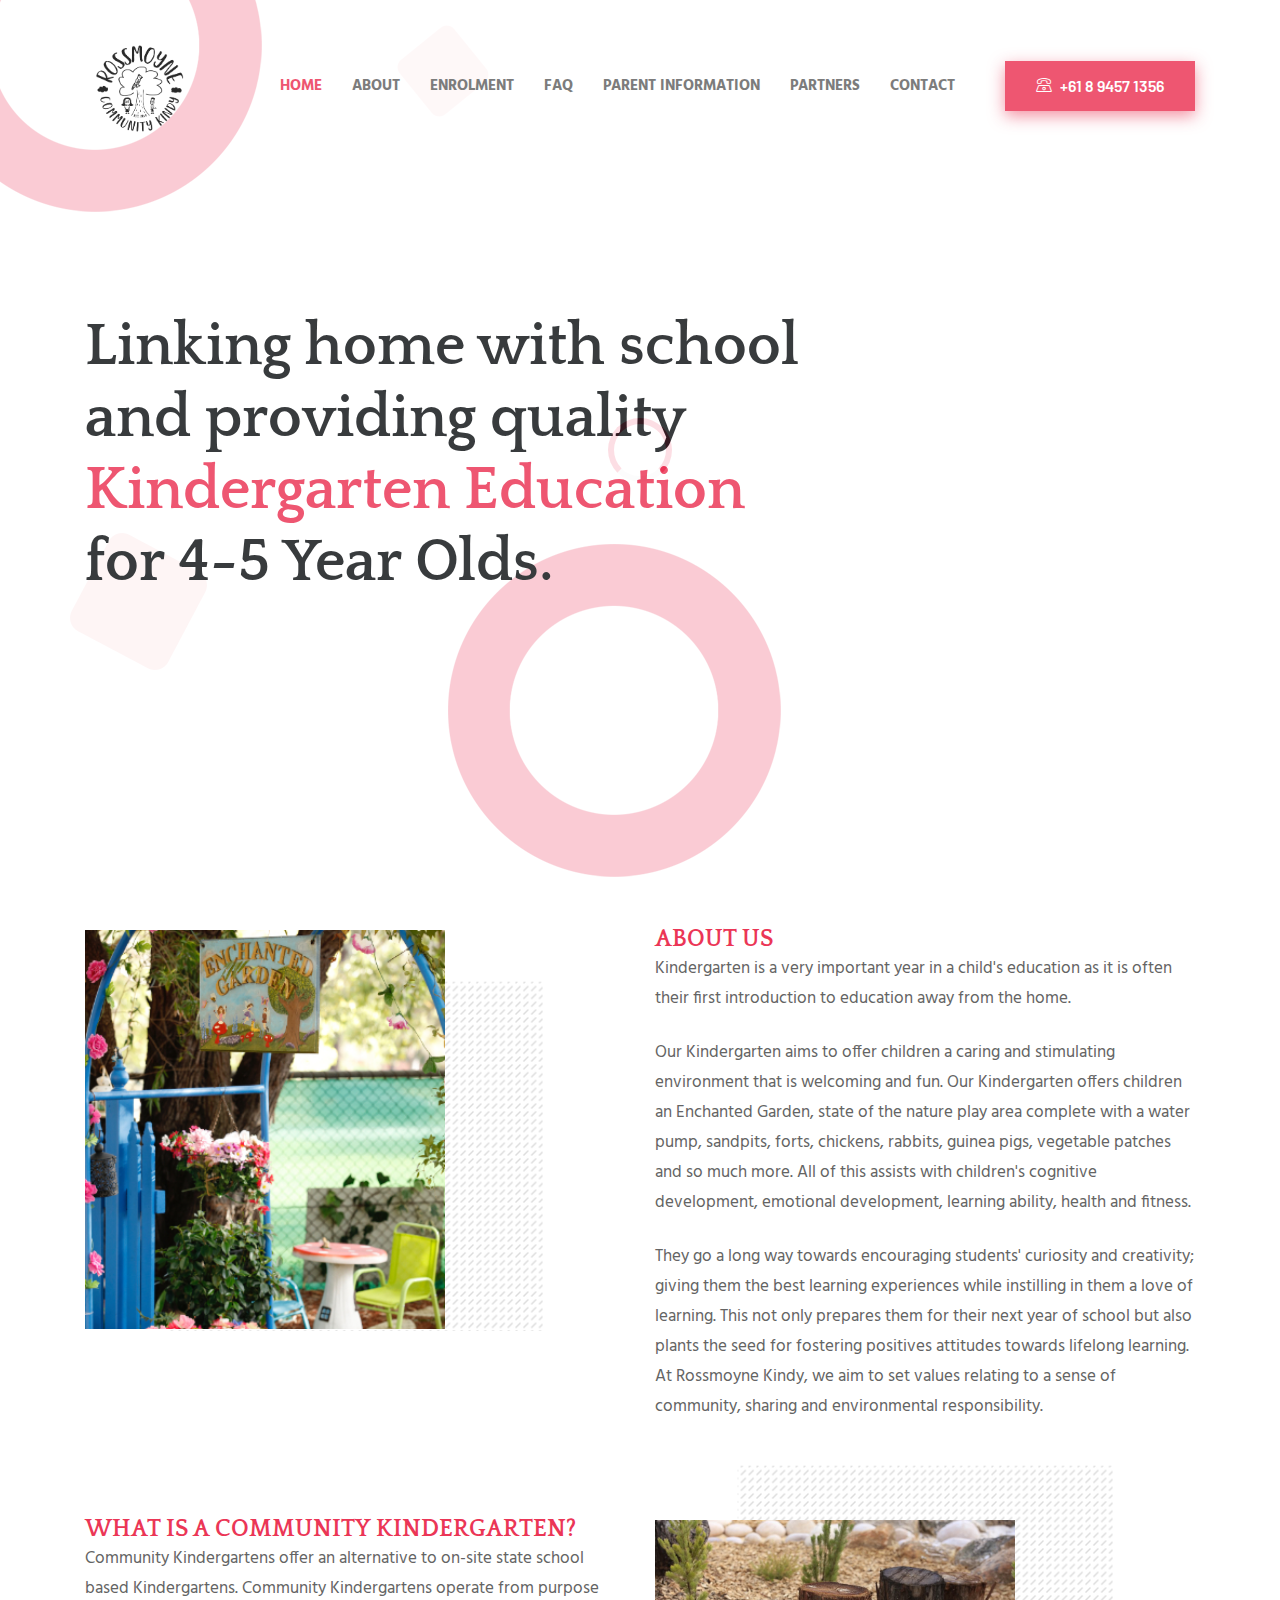
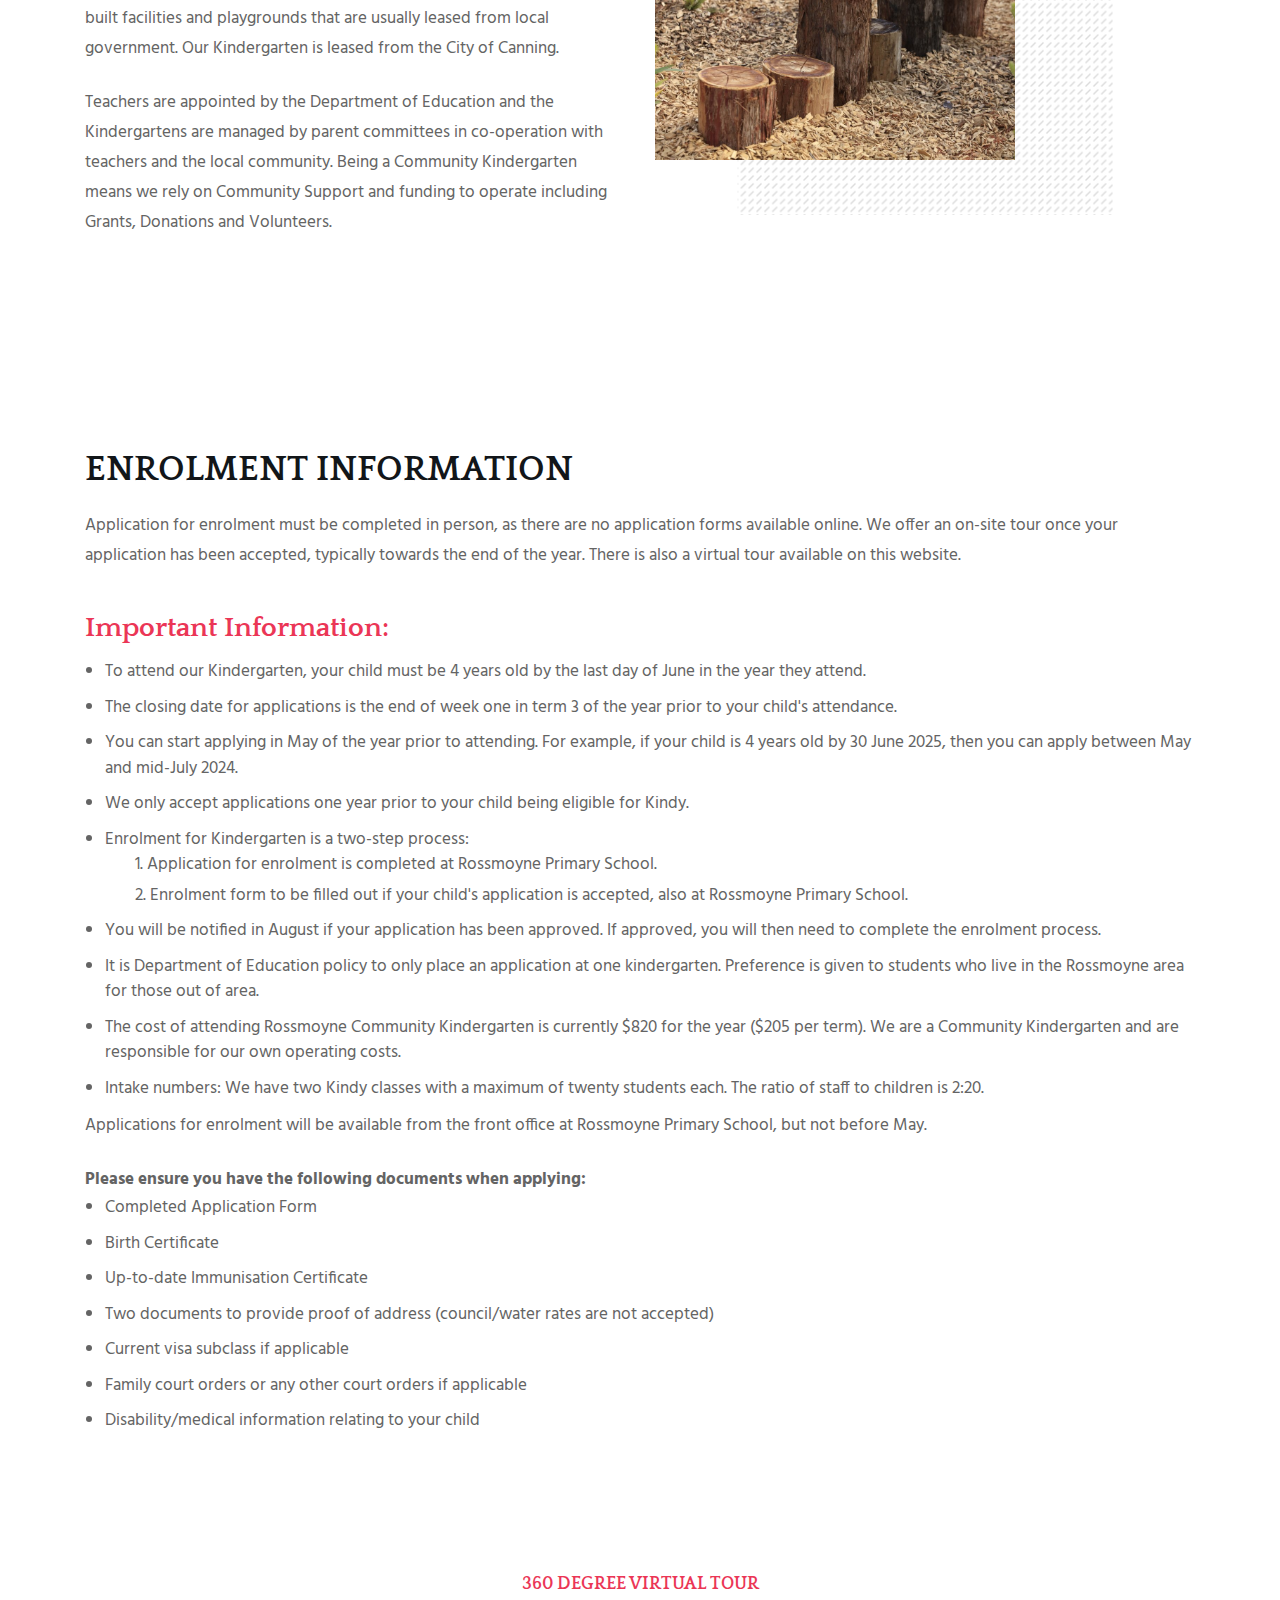
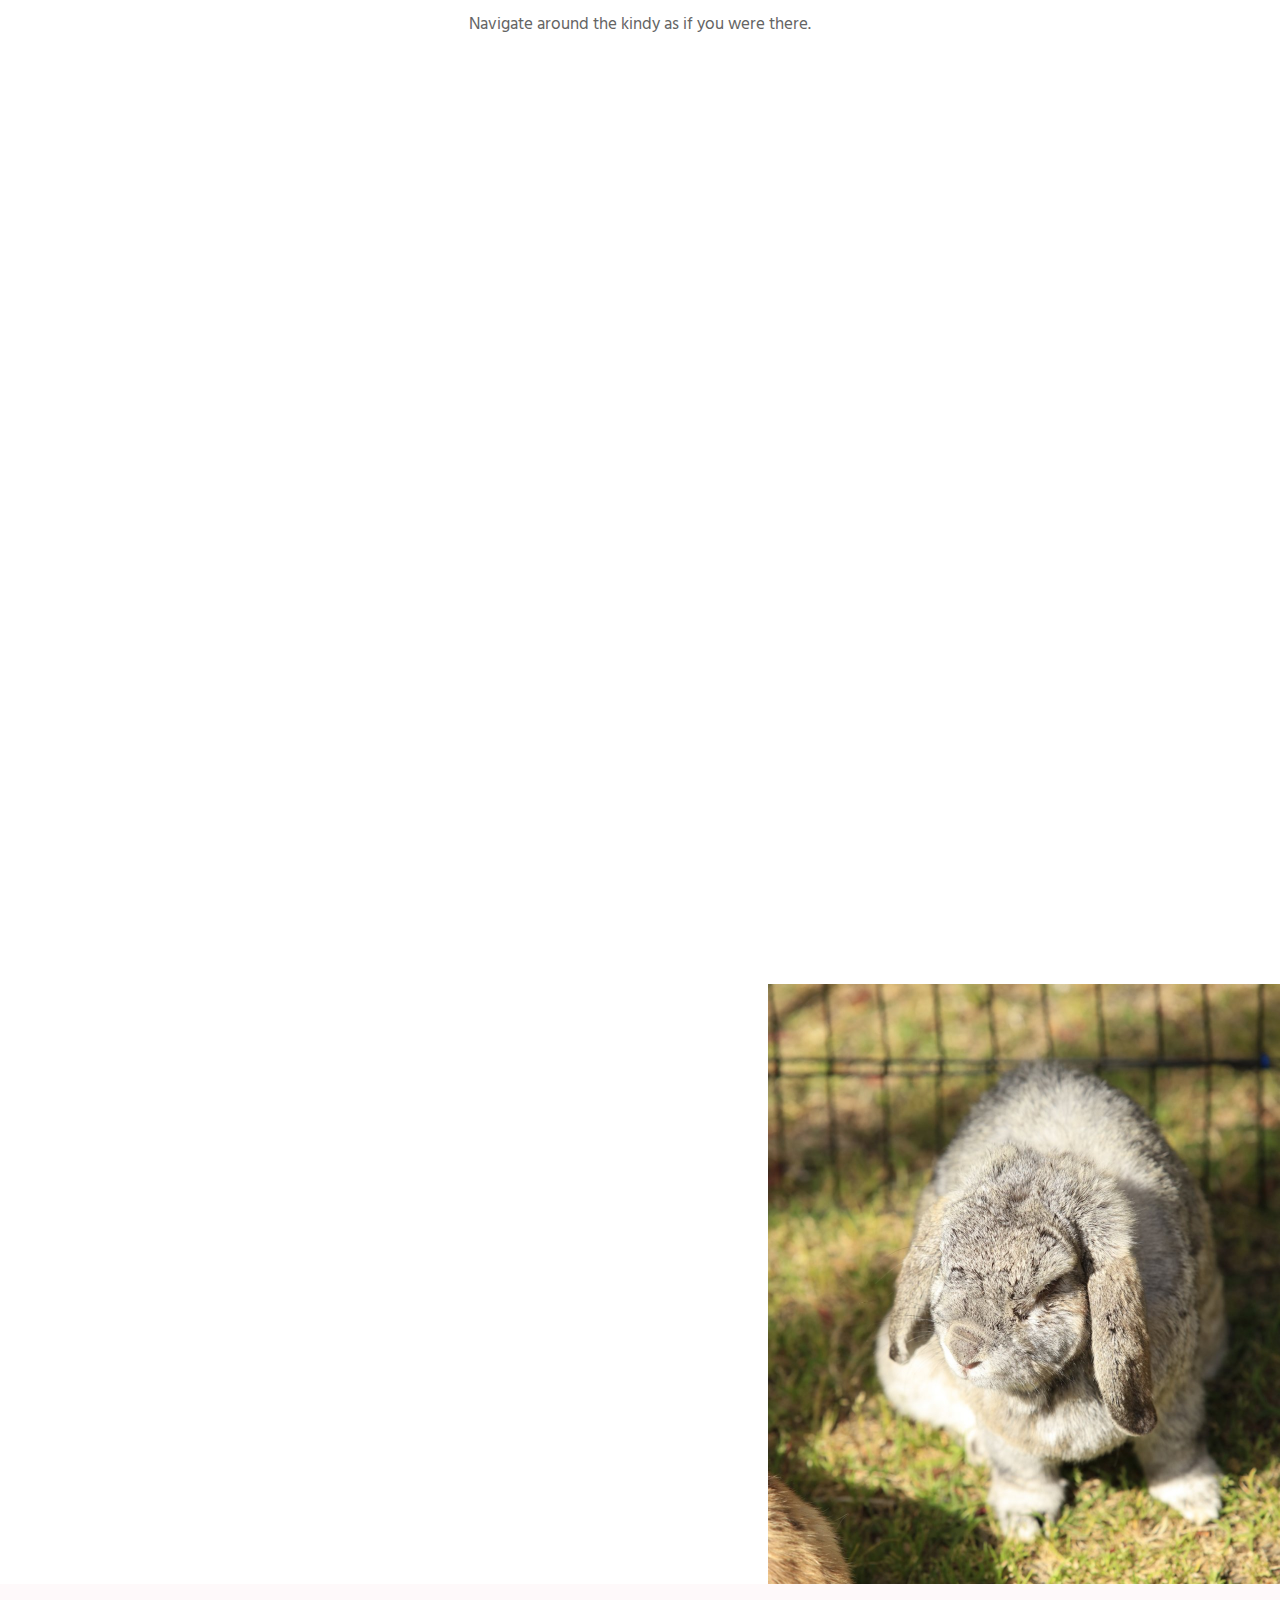
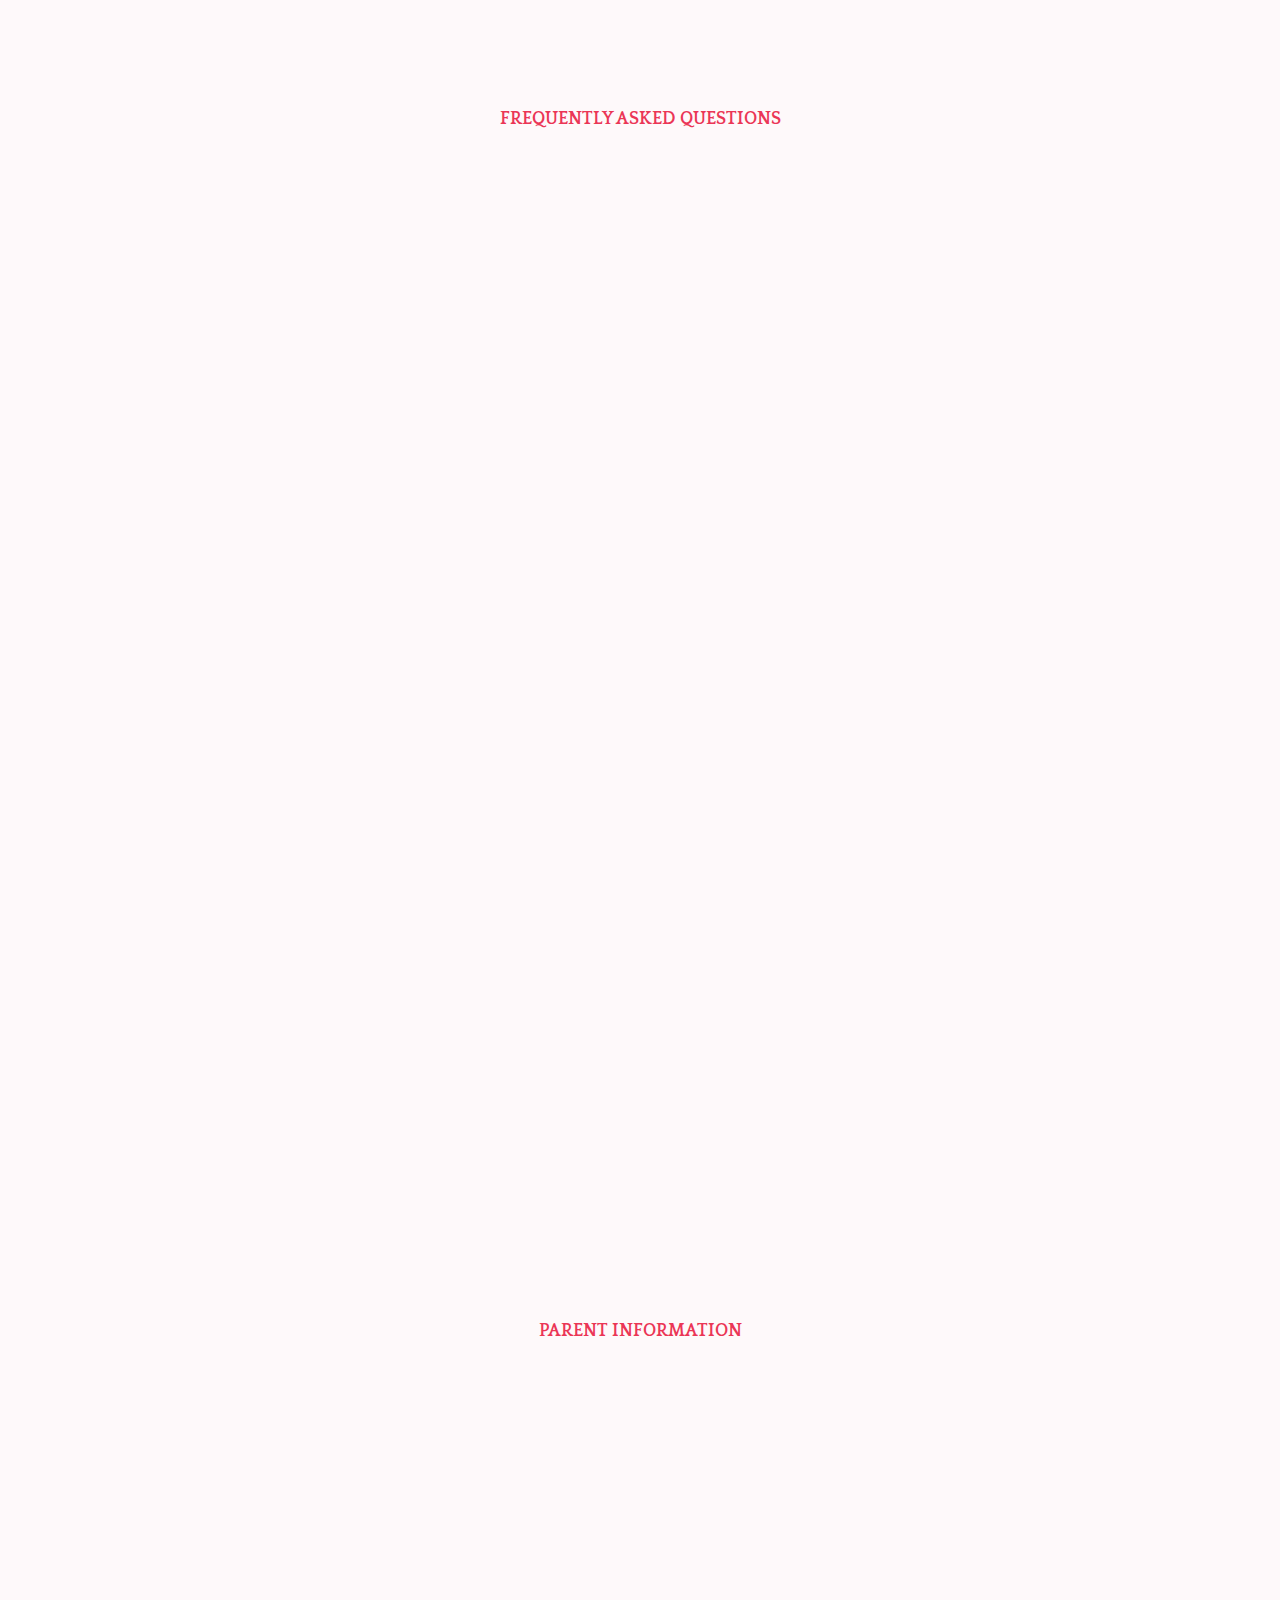
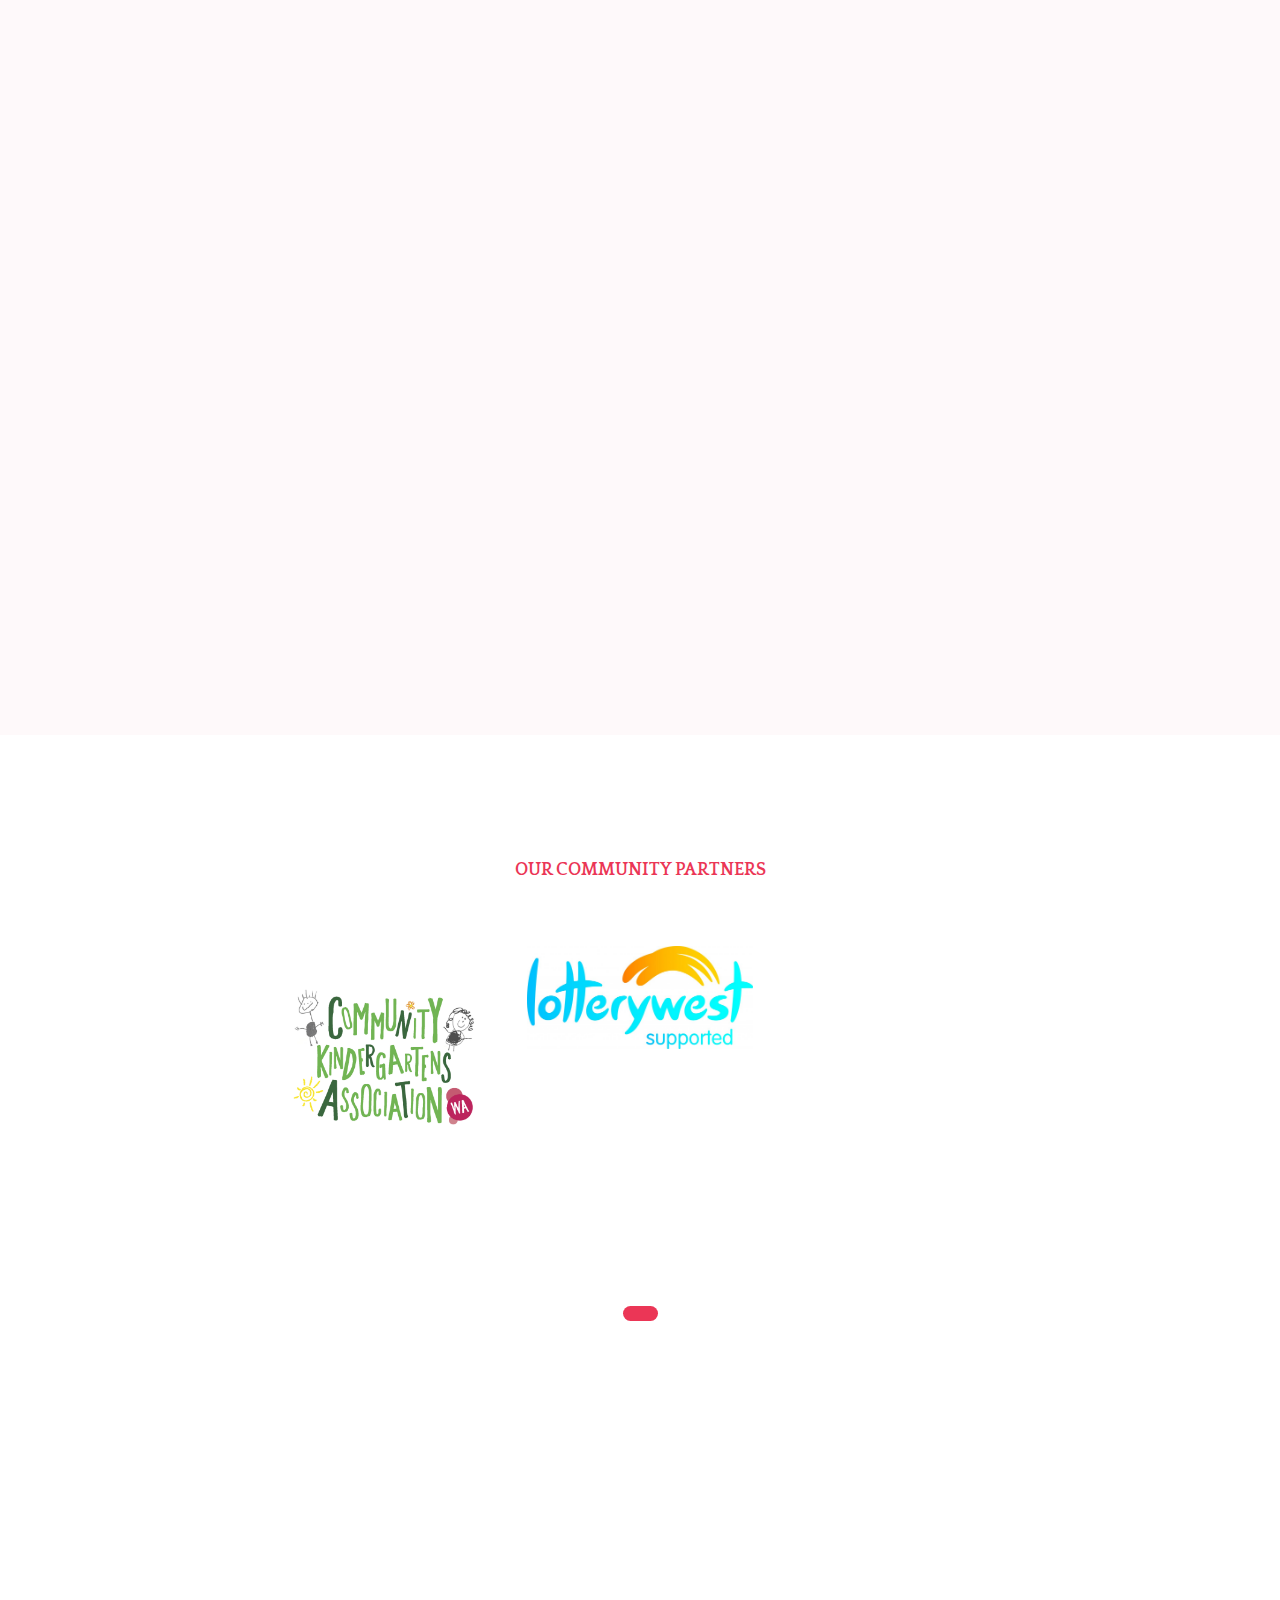
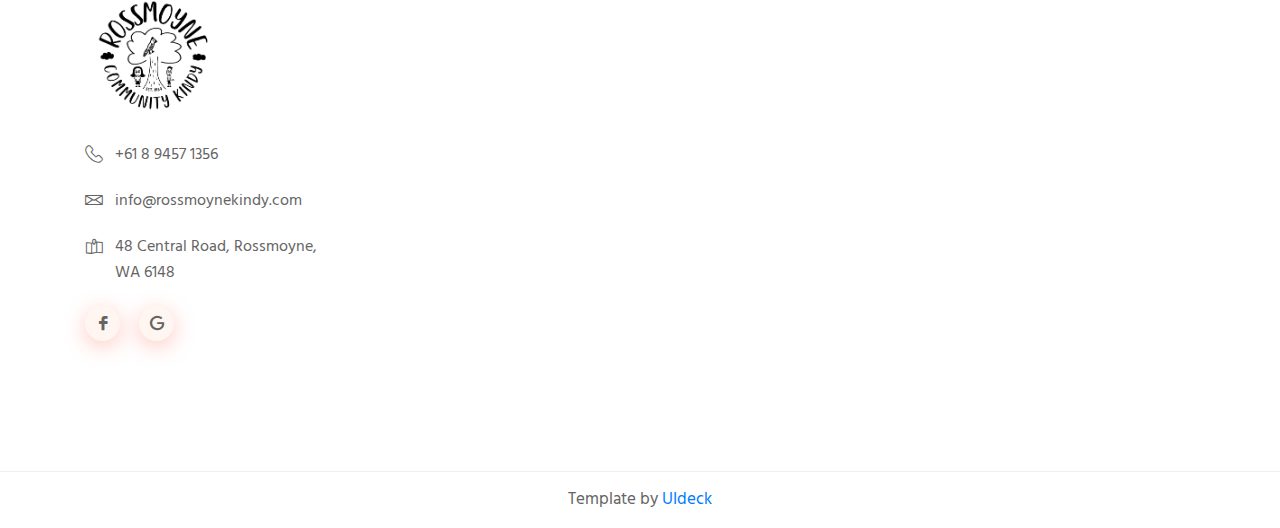
<file: index.html>
<!DOCTYPE html>
<html lang="en">

<head>

    <!--====== Required meta tags ======-->
    <meta charset="utf-8">
    <meta http-equiv="x-ua-compatible" content="ie=edge">
    <meta name="description" content="">
    <meta name="viewport" content="width=device-width, initial-scale=1, shrink-to-fit=no">

    <!--====== Title ======-->
    <title>Home - Rossmoyne Kindy</title>

    <!--====== Favicon Icon ======-->
    <link rel="shortcut icon" href="assets/images/favicon.png" type="image/png">

    <!--====== Bootstrap css ======-->
    <link rel="stylesheet" href="assets/css/bootstrap.min.css">

    <!--====== Fontawesome css ======-->
    <link rel="stylesheet" href="assets/css/font-awesome.min.css">

    <!--====== Line Icons css ======-->
    <link rel="stylesheet" href="assets/css/LineIcons.css">

    <!--====== Animate css ======-->
    <link rel="stylesheet" href="assets/css/animate.css">

    <!--====== Aos css ======-->
    <link rel="stylesheet" href="assets/css/aos.css">

    <!--====== Slick css ======-->
    <link rel="stylesheet" href="assets/css/slick.css">

    <!--====== Default css ======-->
    <link rel="stylesheet" href="assets/css/default.css">

    <!--====== Style css ======-->
    <link rel="stylesheet" href="assets/css/style.css">


</head>

<body>

    <!--====== PRELOADER PART START ======-->

    <div class="preloader">
        <div class="loader_34">
            <div class="ytp-spinner">
                <div class="ytp-spinner-container">
                    <div class="ytp-spinner-rotator">
                        <div class="ytp-spinner-left">
                            <div class="ytp-spinner-circle"></div>
                        </div>
                        <div class="ytp-spinner-right">
                            <div class="ytp-spinner-circle"></div>
                        </div>
                    </div>
                </div>
            </div>
        </div>
    </div>

    <!--====== PRELOADER ENDS START ======-->
    <!--====== HEADER PART START ======-->

    <header id="home" class="header-area pt-100">

        <div class="shape header-shape-one">
            <img src="assets/images/banner/shape/shape-1.png" alt="shape">
        </div> <!-- header shape one -->

        <div class="shape header-shape-tow animation-one">
            <img src="assets/images/banner/shape/shape-2.png" alt="shape">
        </div> <!-- header shape tow -->

        <div class="shape header-shape-three animation-one">
            <img src="assets/images/banner/shape/shape-3.png" alt="shape">
        </div> <!-- header shape three -->

        <div class="shape header-shape-fore">
            <img src="assets/images/banner/shape/shape-4.png" alt="shape">
        </div> <!-- header shape three -->

        <div class="navigation-bar">
            <div class="container">
                <div class="row">
                    <div class="col-lg-12">
                        <nav class="navbar navbar-expand-lg">
                            <a class="navbar-brand" href="#">
                                <img src="assets/images/logo.png" alt="Logo">
                            </a>
                            <button class="navbar-toggler" type="button" data-toggle="collapse" data-target="#navbarSupportedContent" aria-controls="navbarSupportedContent" aria-expanded="false" aria-label="Toggle navigation">
                                <span class="toggler-icon"></span>
                                <span class="toggler-icon"></span>
                                <span class="toggler-icon"></span>
                            </button>

                            <div class="collapse navbar-collapse" id="navbarSupportedContent">
                                <ul id="nav" class="navbar-nav ml-auto">
                                    <li class="nav-item active">
                                        <a class="page-scroll" href="#home">Home</a>
                                    </li>
                                    <li class="nav-item">
                                        <a class="page-scroll" href="#about">About</a>
                                    </li>
                                    <li class="nav-item">
                                        <a class="page-scroll" href="#enrolment">Enrolment</a>
                                    </li>
                                    <li class="nav-item">
                                        <a class="page-scroll" href="#service">FAQ</a>
                                    </li>
                                    <li class="nav-item">
                                        <a class="page-scroll" href="#team">Parent Information</a>
                                    </li>
                                    <li class="nav-item">
                                        <a class="page-scroll" href="#project">Partners</a>
                                    </li>
                                    <li class="nav-item">
                                        <a class="page-scroll" href="#map">Contact</a>
                                    </li>
                                </ul> <!-- navbar nav -->
                            </div>
                            <div class="navbar-btn ml-20 d-none d-sm-block">
                                <a class="main-btn" href="tel:+61894571356"><i class="lni-phone"></i> +61 8 9457 1356</a>
                            </div>
                        </nav> <!-- navbar -->
                    </div>
                </div> <!-- row -->
            </div> <!-- container -->
        </div> <!-- navigation bar -->

        <div class="header-banner d-flex align-items-center">
            <div class="container">
                <div class="row">
                    <div class="col-xl-8 col-lg-9 col-sm-10">
                        <div class="banner-content">
                            <h1 class="banner-title mt-10 wow fadeInUp" data-wow-duration="1.5s" data-wow-delay="2s">Linking home with school and providing quality <span>Kindergarten Education</span> for 4-5 Year Olds.</h1>
                        </div> <!-- banner content -->
                    </div>
                </div> <!-- row -->
            </div> <!-- container -->

        </div> <!-- header banner -->

    </header>

    <!--====== HEADER PART ENDS ======-->
    <!--====== ABOUT PART START ======-->

    <section id="about" class="about-area pt-80 pb-130">
        <div class="container">
            <div class="row">
                <div class="col-lg-6">
                    <div class="about-image mt-50 clearfix">
                        <div class="single-image float-left">
                            <img src="assets/images/about/enchanted-garden.jpg" alt="About">
                        </div> <!-- single image -->
                        <div data-aos="fade-right" class="about-btn">
                            <a class="main-btn" href="#">Since <span>1969</span></a>
                        </div>
                    </div> <!-- about image -->
                </div>
                <div class="col-lg-6">
                    <div class="about-content mt-45">
                        <h4 class="about-welcome">About Us </h4>
                        <p>Kindergarten is a very important year in a child's education as it is often their first introduction to education away from the home.</p>
                        <br>
                        <p>Our Kindergarten aims to offer children a caring and stimulating environment that is welcoming and fun. Our Kindergarten offers children an Enchanted Garden, state of the nature play area complete with a water pump, sandpits, forts, chickens, rabbits, guinea pigs, vegetable patches and so much more. All of this assists with children's cognitive development, emotional development, learning ability, health and fitness. </p>
                        <br>
                        <p>They go a long way towards encouraging students' curiosity and creativity; giving them the best learning experiences while instilling in them a love of learning. This not only prepares them for their next year of school but also plants the seed for fostering positives attitudes towards lifelong learning. At Rossmoyne Kindy, we aim to set values relating to a sense of community, sharing and environmental responsibility. </p><br><br>
                    </div> <!-- about content -->
                </div>
            </div> <!-- row -->
        </div> <!-- container -->

        <div class="container">
            <div class="row">
                <div class="col-lg-6">
                    <div class="about-content mt-45">
                        <h4 class="about-welcome">What is a Community Kindergarten?</h4>
                        <p>Community Kindergartens offer an alternative to on-site state school based Kindergartens. Community Kindergartens operate from purpose built facilities and playgrounds that are usually leased from local government. Our Kindergarten is leased from the City of Canning.</p>
                        <br>
                        <p>Teachers are appointed by the Department of Education and the Kindergartens are managed by parent committees in co-operation with teachers and the local community. Being a Community Kindergarten means we rely on Community Support and funding to operate including Grants, Donations and Volunteers.</p>
                    </div> <!-- about content -->
                </div>
                <div class="col-lg-6">
                    <div class="about-image mt-50 clearfix">
                        <div class="single-image float-left">
                            <img src="assets/images/about/what-is-rk.jpg" alt="What is a Community Kindergarten?">
                        </div> <!-- single image -->
                    </div> <!-- about image -->
                </div>
            </div> <!-- row -->
        </div> <!-- container -->
    </section>

    <!--====== ABOUT PART ENDS ======-->
	
	<!--====== ENROLMENT START ======-->

	<section id="enrolment" class="enrolment-area pt-80 pb-130">
		<div class="container">
			<div class="row">
				<div class="col-lg-12">
					<div class="section-title">
						<h2 class="title">Enrolment Information</h2>
						<p>Application for enrolment must be completed in person, as there are no application forms available online. We offer an on-site tour once your application has been accepted, typically towards the end of the year. There is also a virtual tour available on this website.</p>
					</div>
				</div>
			</div>
			<div class="row">
				<div class="col-lg-12">
					<div class="enrolment-info">
						<h4>Important Information:</h4>
						<ul>
							<li>To attend our Kindergarten, your child must be 4 years old by the last day of June in the year they attend.</li>
							<li>The closing date for applications is the end of week one in term 3 of the year prior to your child's attendance.</li>
							<li>You can start applying in May of the year prior to attending. For example, if your child is 4 years old by 30 June 2025, then you can apply between May and mid-July 2024.</li>
							<li>We only accept applications one year prior to your child being eligible for Kindy.</li>
                            <li>Enrolment for Kindergarten is a two-step process:
                                <ol>
                                    <li>Application for enrolment is completed at Rossmoyne Primary School.</li>
                                    <li>Enrolment form to be filled out if your child's application is accepted, also at Rossmoyne Primary School.</li>
                                </ol>
                            </li>                           
							<li>You will be notified in August if your application has been approved. If approved, you will then need to complete the enrolment process.</li>
							<li>It is Department of Education policy to only place an application at one kindergarten. Preference is given to students who live in the Rossmoyne area for those out of area.</li>
							<li>The cost of attending Rossmoyne Community Kindergarten is currently $820 for the year ($205 per term). We are a Community Kindergarten and are responsible for our own operating costs.</li>
							<li>Intake numbers: We have two Kindy classes with a maximum of twenty students each. The ratio of staff to children is 2:20.</li>
						</ul>
						<p>Applications for enrolment will be available from the front office at Rossmoyne Primary School, but not before May.</p>
                    </br>
						<p><strong>Please ensure you have the following documents when applying:</strong></p>
						<ul>
							<li>Completed Application Form</li>
							<li>Birth Certificate</li>
							<li>Up-to-date Immunisation Certificate</li>
							<li>Two documents to provide proof of address (council/water rates are not accepted)</li>
							<li>Current visa subclass if applicable</li>
							<li>Family court orders or any other court orders if applicable</li>
							<li>Disability/medical information relating to your child</li>
						</ul>
					</div>
				</div>
			</div>
		</div>
	</section>

<!--====== ENROLMENT ENDS ======-->


    <!--====== MAP PART START ======-->
    <div class="section-title text-center pb-20">
        <h4 class="sub-title mb-15">360 degree Virtual Tour</h4>
        <p>Navigate around the kindy as if you were there.</p>
    </div>

    <div id="street-view" class="row justify-content-center">
        <iframe src="https://www.google.com/maps/embed?pb=!4v1709976994738!6m8!1m7!1sCAoSLEFGMVFpcE1Qd1J6QmtQSHJkRWNrZjF2OG0zQzFVRTRvZmk0MzhfTFpNS2RN!2m2!1d-32.038092!2d115.8673873!3f168.685569079466!4f-14.561938762501995!5f0.7820865974627469" width="600" height="450" style="border:0;" allowfullscreen="" loading="lazy" referrerpolicy="no-referrer-when-downgrade"></iframe>
        <iframe src="https://www.google.com/maps/embed?pb=!4v1709976582383!6m8!1m7!1sCAoSLEFGMVFpcFB0X256RkFJZllkWVNnejVzaDRvUk9nUEppeTBsVEdyNmNPSmJ6!2m2!1d-32.038092!2d115.8673873!3f0!4f0!5f0.7820865974627469" width="600" height="450" style="border:0;" allowfullscreen="" loading="lazy" referrerpolicy="no-referrer-when-downgrade"></iframe>
        <iframe src="https://www.google.com/maps/embed?pb=!4v1709976916806!6m8!1m7!1sCAoSLEFGMVFpcE96WDF0S0N3ZHdVdEJzeTFqUEtuMzFwc01qbHRyOHY5am8ya1BK!2m2!1d-32.038092!2d115.8673873!3f157.63164357115008!4f-17.32833818459136!5f0.4000000000000002" width="600" height="450" style="border:0;" allowfullscreen="" loading="lazy" referrerpolicy="no-referrer-when-downgrade"></iframe>
    </div>
    <br>
    <section id="map" class="map-area">
        <div class="mapouter">
            <div class="gmap_canvas">
                <iframe src="https://www.google.com/maps/embed?pb=!1m18!1m12!1m3!1d3382.1518577819124!2d115.86520871605124!3d-32.03808078120158!2m3!1f0!2f0!3f0!3m2!1i1024!2i768!4f13.1!3m3!1m2!1s0x2a32bcd8843849db%3A0x36e63f460920d119!2sRossmoyne%20Community%20Kindergarten!5e0!3m2!1sen!2sau!4v1580088912759!5m2!1sen!2sau" width="600" height="450" style="border:0;" allowfullscreen=""></iframe>
            </div>
        </div>
        <div class="map-bg bg_cover d-none d-lg-block" style="background-image: url(assets/images/map/contact.jpg)"></div>
    </section>
    <!--====== MAP PART ENDS ======-->

    <!--====== FAQ PART START ======-->

    <section id="service" class="services-area pt-125 pb-130 gray-bg">
        <div class="container">
            <div class="row justify-content-center">
                <div class="col-lg-6">
                    <div class="section-title text-center pb-20">
                        <h2 class="sub-title mb-15">Frequently Asked Questions</h2>
                    </div> <!-- section title -->
                </div>
            </div> <!-- row -->
            <div class="row justify-content-center">
                <div class="col-lg-4 col-md-6 col-sm-8">
                    <div class="single-services text-center mt-30 wow fadeInUp" data-wow-duration="1.5s" data-wow-delay="0.4s">
                        <div class="services-icon">
                            <i class="lni-question-circle"></i>
                        </div>
                        <div class="services-content mt-15">
                            <h4 class="services-title">When can my child start Kindergarten?</h4>
                            <p class="mt-20">If your child turns four between 1 January and 30 June, they can attend that year. If your child is already four and turns five between 1 July and 31 December they can attend.</p>
                        </div>
                    </div> <!-- single services -->
                </div>
                <div class="col-lg-4 col-md-6 col-sm-8">
                    <div class="single-services text-center mt-30 wow fadeInUp" data-wow-duration="1.5s" data-wow-delay="0.8s">
                        <div class="services-icon">
                            <i class="lni-question-circle"></i>
                        </div>
                        <div class="services-content mt-15">
                            <h4 class="services-title">Do you offer a 3 Year Old Kindy or Pre-Kindy Program?</h4>
                            <p class="mt-20">No, unfortunately we do not have the space or facilities to offer such a program.</p>
                        </div>
                    </div> <!-- single services -->
                </div>
                <div class="col-lg-4 col-md-6 col-sm-8">
                    <div class="single-services text-center mt-30 wow fadeInUp" data-wow-duration="1.5s" data-wow-delay="1.2s">
                        <div class="services-icon">
                            <i class="lni-question-circle"></i>
                        </div>
                        <div class="services-content mt-15">
                            <h4 class="services-title">If my child is 3 and turns 4 after June 30, can they start in the term in which they turn 4 years old?</h4>
                            <p class="mt-20">No, your child will have to wait until the following year to start Kindy.</p>
                        </div>
                    </div> <!-- single services -->
                </div>
                <div class="col-lg-4 col-md-6 col-sm-8">
                    <div class="single-services text-center mt-30 wow fadeInUp" data-wow-duration="1.5s" data-wow-delay="0.4s">
                        <div class="services-icon">
                            <i class="lni-question-circle"></i>
                        </div>
                        <div class="services-content mt-15">
                            <h4 class="services-title">If I live out of the catchment area can I still apply?</h4>
                            <p class="mt-20">Preference is given to families in the local intake area or who have siblings attending Rossmoyne Primary, however if there is space availalbe, applications outside of the intake area may be considered. (Note: a maximum of 40 spots available per year, once this is full applications will go on a waitlist. Acceptance into the Kindy does not guarantee acceptance into the Primary School).</p>
                        </div>
                    </div> <!-- single services -->
                </div>
            </div> <!-- row -->
        </div> <!-- container -->
    </section>

    <!--====== FAQ PART ENDS ======-->
    <!--====== DOWNLOADS PART START ======-->

    <section id="team" class="team-area pt-125 pb-130 gray-bg">
        <div class="container">
            <div class="row justify-content-center">
                <div class="col-lg-6">
                    <div class="section-title text-center pb-20">
                        <h5 class="sub-title mb-15">Parent Information</h5>
                    </div> <!-- section title -->
                </div>
            </div> <!-- row -->
            <div class="row">
                <div class="col-lg-3 col-md-6 col-sm-6">
                    <div class="single-team text-center mt-30 wow fadeInUp" data-wow-duration="1.5s" data-wow-delay="0.4s">
                        <div class="team-image">
                            <img src="assets/images/downloads/info-booklet.jpg" alt="Team">
                        </div>
                        <div class="team-content">
                            <h4 class="team-name"><a href="#">Parent Information Booklet</a></h4>
                            <span class="sub-title">For more information about our Kindergarten, including session times, Contributions and Charges, please see attached our information booklet, or alternatively, please feel free to contact the Kindergarten during school hours. Parents are a vital part of children's education and are always welcome at our kindy. <b>Please note that our payments have increased and we are going cashless from 2022.</b></span>
                            <ul class="social mt-25">
                                <li><a href="https://drive.google.com/file/d/11Vdys7FpXAk4ApLRTd3iU9Azf1dNIdWA/view?usp=sharing"><i class="lni-download"></i></a></li>
                            </ul>
                        </div>
                    </div> <!-- single team -->
                </div>
                <div class="col-lg-3 col-md-6 col-sm-6">
                    <div class="single-team text-center mt-30 wow fadeInUp" data-wow-duration="1.5s" data-wow-delay="0.4s">
                        <div class="team-image">
                            <img src="assets/images/downloads/membership.jpg" alt="Team">
                        </div>
                        <div class="team-content">
                            <h4 class="team-name"><a href="#">Membership</a></h4>
                            <span class="sub-title">By enroling your child and paying your Contributions, you become a Member of the Rossmoyne Kindergarten Association, please see below a copy of our Constitution for your information.</span>
                            <ul class="social mt-25">
                                <li><a href="https://drive.google.com/file/d/1U1ssI03iOZ6syNeKlEjJTA00P-JZmz9w/view?usp=sharing"><i class="lni-download"></i></a></li>
                            </ul>
                        </div>
                    </div> <!-- single team -->
                </div>
                <div class="col-lg-3 col-md-6 col-sm-6">
                    <div class="single-team text-center mt-30 wow fadeInUp" data-wow-duration="1.5s" data-wow-delay="0.4s">
                        <div class="team-image">
                            <img src="assets/images/downloads/roles.jpg" alt="Team">
                        </div>
                        <div class="team-content">
                            <h4 class="team-name"><a href="#">Parent Committee Roles</a></h4>
                            <span class="sub-title">Getting involved in our Parent Committee at our kindergarten is a great way to get to know other parents and helps to create a great sense of community at the kindergarten.</span>
                            <ul class="social mt-25">
                                <li><a href="https://drive.google.com/file/d/1eRoAW72wwL9nSuBv9ljU5ZoWLj-UG_D_/view?usp=sharing"><i class="lni-download"></i></a></li>
                            </ul>
                        </div>
                    </div> <!-- single team -->
                </div>
            </div> <!-- row -->
        </div> <!-- container -->
    </section>

    <!--====== DOWNLOAD PART ENDS ======-->

    <!--====== PARTNERS PART START ======-->

    <section id="project" class="project-area pt-125 pb-130">
        <div class="container">
            <div class="row justify-content-center">
                <div class="col-lg-6">
                    <div class="section-title text-center pb-50">
                        <h5 class="sub-title mb-15">Our Community Partners</h5>
                    </div> <!-- section title -->
                </div>
            </div> <!-- row -->
        </div>
        <div class="container-fluid">
            <div class="row project-active">
                <div class="col-lg-4">
                    <div class="single-project">
                        <div class="project-image">
                            <img src="assets/images/partners/cka.png" alt="CKA">
                        </div>
                        <div class="project-content">
                            <a class="project-title" href="https://www.communitykindys.org.au/">Community Kindergartens Association</a>
                            <ul class="footer-social mt-20">
                                <li><a href="https://www.facebook.com/CommunityKindergartensAssociation"><i class="lni-facebook-filled"></i></a></li>
                            </ul>
                        </div>
                    </div>
                </div>
                <div class="col-lg-4">
                    <div class="single-project">
                        <div class="project-image">
                            <img src="assets/images/partners/lotterywest.jpg" alt="LotteryWest">
                        </div>
                        <div class="project-content">
                            <a class="project-title" href="https://www.lotterywest.wa.gov.au/">LotteryWest</a>
                        </div>
                    </div>
                </div>
                <div class="col-lg-4">
                    <div class="single-project">
                        <div class="project-image">
                            <img src="assets/images/partners/partner.jpg" alt="Project">
                        </div>
                        <div class="project-content">
                            <a class="project-title" href="#">Prospective Partner</a>
                        </div>
                    </div>
                </div>

            </div>
        </div>
    </section>

    <!--====== PARTNERS PART ENDS ======-->

    <!--====== FOOTER PART START ======-->

    <footer id="footer" class="footer-area">
        <div class="footer-widget pt-80 pb-130">
            <div class="container">
                <div class="row">
                    <div class="col-lg-3 col-md-4 col-sm-8">
                        <div class="footer-logo mt-50">
                            <a href="#">
                                <img src="assets/images/logo.png" alt="Logo">
                            </a>
                            <ul class="footer-info">
                                <li>
                                    <div class="single-info">
                                        <div class="info-icon">
                                            <i class="lni-phone-handset"></i>
                                        </div>
                                        <div class="info-content">
                                            <p>+61 8 9457 1356</p>
                                        </div>
                                    </div> <!-- single info -->
                                </li>
                                <li>
                                    <div class="single-info">
                                        <div class="info-icon">
                                            <i class="lni-envelope"></i>
                                        </div>
                                        <div class="info-content">
                                            <p>info@rossmoynekindy.com</p>
                                        </div>
                                    </div> <!-- single info -->
                                </li>
                                <li>
                                    <div class="single-info">
                                        <div class="info-icon">
                                            <i class="lni-map"></i>
                                        </div>
                                        <div class="info-content">
                                            <p>48 Central Road, Rossmoyne, WA 6148</p>
                                        </div>
                                    </div> <!-- single info -->
                                </li>
                            </ul>
                            <ul class="footer-social mt-20">
                                <li><a href="https://www.facebook.com/pages/Rossmoyne-Kindergarten/956234244458413"><i class="lni-facebook-filled"></i></a></li>
                                <li><a href="https://g.page/RossmoyneKindergarten"><i class="lni-google"></i></a></li>
                            </ul>
                        </div> <!-- footer logo -->
                    </div>

                </div> <!-- row -->
            </div> <!-- container -->
        </div> <!-- footer widget -->
        <div class="copyright-area">
            <div class="container">
                <div class="row">
                    <div class="col-lg-12">
                        <div class="copyright text-center">
                            <p>Template by <a href="https://uideck.com" rel="nofollow">UIdeck</a></p>
                        </div> <!-- copyright -->
                    </div>
                </div> <!-- row -->
            </div> <!-- container -->
        </div> <!-- copyright-area -->
    </footer>

    <!--====== FOOTER PART ENDS ======-->
    <!--====== BACK TO TOP PART START ======-->

    <a href="#" class="back-to-top"><i class="lni-chevron-up"></i></a>

    <!--====== BACK TO TOP PART ENDS ======-->
    <!--====== PART START ======-->
    <!--
        <section class="">
            <div class="container">
                <div class="row">
                    <div class="col-lg-"></div>
                </div>
            </div>
        </section>
    -->
    <!--====== PART ENDS ======-->
    <!-- row -->
    <!--====== jquery js ======-->
    <script src="assets/js/vendor/modernizr-3.6.0.min.js"></script>
    <script src="assets/js/vendor/jquery-1.12.4.min.js"></script>

    <!--====== Bootstrap js ======-->
    <script src="assets/js/bootstrap.min.js"></script>

    <!--====== WOW js ======-->
    <script src="assets/js/wow.min.js"></script>

    <!--====== Slick js ======-->
    <script src="assets/js/slick.min.js"></script>

    <!--====== Scrolling Nav js ======-->
    <script src="assets/js/scrolling-nav.js"></script>
    <script src="assets/js/jquery.easing.min.js"></script>

    <!--====== Aos js ======-->
    <script src="assets/js/aos.js"></script>


    <!--====== Main js ======-->
    <script src="assets/js/main.js"></script>

</body>

</html>
</file>
<file: assets/css/default.css>
/* Deafult Margin & Padding */
/*-- Margin Top --*/
.mt-5 {
	margin-top: 5px;
}
.mt-10 {
	margin-top: 10px;
}
.mt-15 {
	margin-top: 15px;
}
.mt-20 {
	margin-top: 20px;
}
.mt-25 {
	margin-top: 25px;
}
.mt-30 {
	margin-top: 30px;
}
.mt-35 {
	margin-top: 35px;
}
.mt-40 {
	margin-top: 40px;
}
.mt-45 {
	margin-top: 45px;
}
.mt-50 {
	margin-top: 50px;
}
.mt-55 {
	margin-top: 55px;
}
.mt-60 {
	margin-top: 60px;
}
.mt-65 {
	margin-top: 65px;
}
.mt-70 {
	margin-top: 70px;
}
.mt-75 {
	margin-top: 75px;
}
.mt-80 {
	margin-top: 80px;
}
.mt-85 {
	margin-top: 85px;
}
.mt-90 {
	margin-top: 90px;
}
.mt-95 {
	margin-top: 95px;
}
.mt-100 {
	margin-top: 100px;
}
.mt-105 {
	margin-top: 105px;
}
.mt-110 {
	margin-top: 110px;
}
.mt-115 {
	margin-top: 115px;
}
.mt-120 {
	margin-top: 120px;
}
.mt-125 {
	margin-top: 125px;
}
.mt-130 {
	margin-top: 130px;
}
.mt-135 {
	margin-top: 135px;
}
.mt-140 {
	margin-top: 140px;
}
.mt-145 {
	margin-top: 145px;
}
.mt-150 {
	margin-top: 150px;
}
.mt-155 {
	margin-top: 155px;
}
.mt-160 {
	margin-top: 160px;
}
.mt-165 {
	margin-top: 165px;
}
.mt-170 {
	margin-top: 170px;
}
.mt-175 {
	margin-top: 175px;
}
.mt-180 {
	margin-top: 180px;
}
.mt-185 {
	margin-top: 185px;
}
.mt-190 {
	margin-top: 190px;
}
.mt-195 {
	margin-top: 195px;
}
.mt-200 {
	margin-top: 200px;
}
/*-- Margin Bottom --*/

.mb-5 {
	margin-bottom: 5px;
}
.mb-10 {
	margin-bottom: 10px;
}
.mb-15 {
	margin-bottom: 15px;
}
.mb-20 {
	margin-bottom: 20px;
}
.mb-25 {
	margin-bottom: 25px;
}
.mb-30 {
	margin-bottom: 30px;
}
.mb-35 {
	margin-bottom: 35px;
}
.mb-40 {
	margin-bottom: 40px;
}
.mb-45 {
	margin-bottom: 45px;
}
.mb-50 {
	margin-bottom: 50px;
}
.mb-55 {
	margin-bottom: 55px;
}
.mb-60 {
	margin-bottom: 60px;
}
.mb-65 {
	margin-bottom: 65px;
}
.mb-70 {
	margin-bottom: 70px;
}
.mb-75 {
	margin-bottom: 75px;
}
.mb-80 {
	margin-bottom: 80px;
}
.mb-85 {
	margin-bottom: 85px;
}
.mb-90 {
	margin-bottom: 90px;
}
.mb-95 {
	margin-bottom: 95px;
}
.mb-100 {
	margin-bottom: 100px;
}
.mb-105 {
	margin-bottom: 105px;
}
.mb-110 {
	margin-bottom: 110px;
}
.mb-115 {
	margin-bottom: 115px;
}
.mb-120 {
	margin-bottom: 120px;
}
.mb-125 {
	margin-bottom: 125px;
}
.mb-130 {
	margin-bottom: 130px;
}
.mb-135 {
	margin-bottom: 135px;
}
.mb-140 {
	margin-bottom: 140px;
}
.mb-145 {
	margin-bottom: 145px;
}
.mb-150 {
	margin-bottom: 150px;
}
.mb-155 {
	margin-bottom: 155px;
}
.mb-160 {
	margin-bottom: 160px;
}
.mb-165 {
	margin-bottom: 165px;
}
.mb-170 {
	margin-bottom: 170px;
}
.mb-175 {
	margin-bottom: 175px;
}
.mb-180 {
	margin-bottom: 180px;
}
.mb-185 {
	margin-bottom: 185px;
}
.mb-190 {
	margin-bottom: 190px;
}
.mb-195 {
	margin-bottom: 195px;
}
.mb-200 {
	margin-bottom: 200px;
}
/*-- margin left --*/
.ml-5 {
	margin-left: 5px;
}
.ml-10 {
	margin-left: 10px;
}
.ml-15 {
	margin-left: 15px;
}
.ml-20 {
	margin-left: 20px;
}
.ml-25 {
	margin-left: 25px;
}
.ml-30 {
	margin-left: 30px;
}
.ml-35 {
	margin-left: 35px;
}
.ml-40 {
	margin-left: 40px;
}
.ml-45 {
	margin-left: 45px;
}
.ml-50 {
	margin-left: 50px;
}
.ml-55 {
	margin-left: 55px;
}
.ml-60 {
	margin-left: 60px;
}
.ml-65 {
	margin-left: 65px;
}
.ml-70 {
	margin-left: 70px;
}
.ml-75 {
	margin-left: 75px;
}
.ml-80 {
	margin-left: 80px;
}
.ml-85 {
	margin-left: 85px;
}
.ml-90 {
	margin-left: 90px;
}
.ml-95 {
	margin-left: 95px;
}
.ml-100 {
	margin-left: 100px;
}
.ml-105 {
	margin-left: 105px;
}
.ml-110 {
	margin-left: 110px;
}
.ml-115 {
	margin-left: 115px;
}
.ml-120 {
	margin-left: 120px;
}
.ml-125 {
	margin-left: 125px;
}
.ml-130 {
	margin-left: 130px;
}
.ml-135 {
	margin-left: 135px;
}
.ml-140 {
	margin-left: 140px;
}
.ml-145 {
	margin-left: 145px;
}
.ml-150 {
	margin-left: 150px;
}
.ml-155 {
	margin-left: 155px;
}
.ml-160 {
	margin-left: 160px;
}
.ml-165 {
	margin-left: 165px;
}
.ml-170 {
	margin-left: 170px;
}
.ml-175 {
	margin-left: 175px;
}
.ml-180 {
	margin-left: 180px;
}
.ml-185 {
	margin-left: 185px;
}
.ml-190 {
	margin-left: 190px;
}
.ml-195 {
	margin-left: 195px;
}
.ml-200 {
	margin-left: 200px;
}
/*-- margin right --*/
.mr-5 {
	margin-right: 5px;
}
.mr-10 {
	margin-right: 10px;
}
.mr-15 {
	margin-right: 15px;
}
.mr-20 {
	margin-right: 20px;
}
.mr-25 {
	margin-right: 25px;
}
.mr-30 {
	margin-right: 30px;
}
.mr-35 {
	margin-right: 35px;
}
.mr-40 {
	margin-right: 40px;
}
.mr-45 {
	margin-right: 45px;
}
.mr-50 {
	margin-right: 50px;
}
.mr-55 {
	margin-right: 55px;
}
.mr-60 {
	margin-right: 60px;
}
.mr-65 {
	margin-right: 65px;
}
.mr-70 {
	margin-right: 70px;
}
.mr-75 {
	margin-right: 75px;
}
.mr-80 {
	margin-right: 80px;
}
.mr-85 {
	margin-right: 85px;
}
.mr-90 {
	margin-right: 90px;
}
.mr-95 {
	margin-right: 95px;
}
.mr-100 {
	margin-right: 100px;
}
.mr-105 {
	margin-right: 105px;
}
.mr-110 {
	margin-right: 110px;
}
.mr-115 {
	margin-right: 115px;
}
.mr-120 {
	margin-right: 120px;
}
.mr-125 {
	margin-right: 125px;
}
.mr-130 {
	margin-right: 130px;
}
.mr-135 {
	margin-right: 135px;
}
.mr-140 {
	margin-right: 140px;
}
.mr-145 {
	margin-right: 145px;
}
.mr-150 {
	margin-right: 150px;
}
.mr-155 {
	margin-right: 155px;
}
.mr-160 {
	margin-right: 160px;
}
.mr-165 {
	margin-right: 165px;
}
.mr-170 {
	margin-right: 170px;
}
.mr-175 {
	margin-right: 175px;
}
.mr-180 {
	margin-right: 180px;
}
.mr-185 {
	margin-right: 185px;
}
.mr-190 {
	margin-right: 190px;
}
.mr-195 {
	margin-right: 195px;
}
.mr-200 {
	margin-right: 200px;
}


/*-- Padding Top --*/

.pt-5 {
	padding-top: 5px;
}
.pt-10 {
	padding-top: 10px;
}
.pt-15 {
	padding-top: 15px;
}
.pt-20 {
	padding-top: 20px;
}
.pt-25 {
	padding-top: 25px;
}
.pt-30 {
	padding-top: 30px;
}
.pt-35 {
	padding-top: 35px;
}
.pt-40 {
	padding-top: 40px;
}
.pt-45 {
	padding-top: 45px;
}
.pt-50 {
	padding-top: 50px;
}
.pt-55 {
	padding-top: 55px;
}
.pt-60 {
	padding-top: 60px;
}
.pt-65 {
	padding-top: 65px;
}
.pt-70 {
	padding-top: 70px;
}
.pt-75 {
	padding-top: 75px;
}
.pt-80 {
	padding-top: 80px;
}
.pt-85 {
	padding-top: 85px;
}
.pt-90 {
	padding-top: 90px;
}
.pt-95 {
	padding-top: 95px;
}
.pt-100 {
	padding-top: 100px;
}
.pt-105 {
	padding-top: 105px;
}
.pt-110 {
	padding-top: 110px;
}
.pt-115 {
	padding-top: 115px;
}
.pt-120 {
	padding-top: 120px;
}
.pt-125 {
	padding-top: 125px;
}
.pt-130 {
	padding-top: 130px;
}
.pt-135 {
	padding-top: 135px;
}
.pt-140 {
	padding-top: 140px;
}
.pt-145 {
	padding-top: 145px;
}
.pt-150 {
	padding-top: 150px;
}
.pt-155 {
	padding-top: 155px;
}
.pt-160 {
	padding-top: 160px;
}
.pt-165 {
	padding-top: 165px;
}
.pt-170 {
	padding-top: 170px;
}
.pt-175 {
	padding-top: 175px;
}
.pt-180 {
	padding-top: 180px;
}
.pt-185 {
	padding-top: 185px;
}
.pt-190 {
	padding-top: 190px;
}
.pt-195 {
	padding-top: 195px;
}
.pt-200 {
	padding-top: 200px;
}
/*-- Padding Bottom --*/

.pb-5 {
	padding-bottom: 5px;
}
.pb-10 {
	padding-bottom: 10px;
}
.pb-15 {
	padding-bottom: 15px;
}
.pb-20 {
	padding-bottom: 20px;
}
.pb-25 {
	padding-bottom: 25px;
}
.pb-30 {
	padding-bottom: 30px;
}
.pb-35 {
	padding-bottom: 35px;
}
.pb-40 {
	padding-bottom: 40px;
}
.pb-45 {
	padding-bottom: 45px;
}
.pb-50 {
	padding-bottom: 50px;
}
.pb-55 {
	padding-bottom: 55px;
}
.pb-60 {
	padding-bottom: 60px;
}
.pb-65 {
	padding-bottom: 65px;
}
.pb-70 {
	padding-bottom: 70px;
}
.pb-75 {
	padding-bottom: 75px;
}
.pb-80 {
	padding-bottom: 80px;
}
.pb-85 {
	padding-bottom: 85px;
}
.pb-90 {
	padding-bottom: 90px;
}
.pb-95 {
	padding-bottom: 95px;
}
.pb-100 {
	padding-bottom: 100px;
}
.pb-105 {
	padding-bottom: 105px;
}
.pb-110 {
	padding-bottom: 110px;
}
.pb-115 {
	padding-bottom: 115px;
}
.pb-120 {
	padding-bottom: 120px;
}
.pb-125 {
	padding-bottom: 125px;
}
.pb-130 {
	padding-bottom: 130px;
}
.pb-135 {
	padding-bottom: 135px;
}
.pb-140 {
	padding-bottom: 140px;
}
.pb-145 {
	padding-bottom: 145px;
}
.pb-150 {
	padding-bottom: 150px;
}
.pb-155 {
	padding-bottom: 155px;
}
.pb-160 {
	padding-bottom: 160px;
}
.pb-165 {
	padding-bottom: 165px;
}
.pb-170 {
	padding-bottom: 170px;
}
.pb-175 {
	padding-bottom: 175px;
}
.pb-180 {
	padding-bottom: 180px;
}
.pb-185 {
	padding-bottom: 185px;
}
.pb-190 {
	padding-bottom: 190px;
}
.pb-195 {
	padding-bottom: 195px;
}
.pb-200 {
	padding-bottom: 200px;
}

/*-- Padding left --*/

.pl-0 {
	padding-left: 0px;
}
.pl-5 {
	padding-left: 5px;
}
.pl-10 {
	padding-left: 10px;
}
.pl-15 {
	padding-left: 15px;
}
.pl-20 {
	padding-left: 20px;
}
.pl-25 {
	padding-left: 25px;
}
.pl-30 {
	padding-left: 30px;
}
.pl-35 {
	padding-left: 35px;
}
.pl-40 {
	padding-left: 40px;
}
.pl-45 {
	padding-left: 45px;
}
.pl-50 {
	padding-left: 50px;
}
.pl-55 {
	padding-left: 55px;
}
.pl-60 {
	padding-left: 60px;
}
.pl-65 {
	padding-left: 65px;
}
.pl-70 {
	padding-left: 70px;
}
.pl-75 {
	padding-left: 75px;
}
.pl-80 {
	padding-left: 80px;
}
.pl-85 {
	padding-left: 85px;
}
.pl-90 {
	padding-left: 90px;
}
.pl-100 {
	padding-left: 100px;
}
.pl-105 {
	padding-left: 105px;
}
.pl-110 {
	padding-left: 110px;
}
.pl-115 {
	padding-left: 115px;
}
.pl-120 {
	padding-left: 120px;
}
.pl-125 {
	padding-left: 125px;
}
/*-- Padding right --*/

.pr-0 {
	padding-right: 0px;
}
.pr-5 {
	padding-right: 5px;
}
.pr-10 {
	padding-right: 10px;
}
.pr-15 {
	padding-right: 15px;
}
.pr-20 {
	padding-right: 20px;
}
.pr-25 {
	padding-right: 25px;
}
.pr-30 {
	padding-right: 30px;
}
.pr-35 {
	padding-right: 35px;
}
.pr-40 {
	padding-right: 40px;
}
.pr-45 {
	padding-right: 45px;
}
.pr-50 {
	padding-right: 50px;
}
.pr-55 {
	padding-right: 55px;
}
.pr-60 {
	padding-right: 60px;
}
.pr-65 {
	padding-right: 65px;
}
.pr-70 {
	padding-right: 70px;
}
.pr-75 {
	padding-right: 75px;
}
.pr-80 {
	padding-right: 80px;
}
.pr-85 {
	padding-right: 85px;
}
.pr-90 {
	padding-right: 90px;
}
.pr-95 {
	padding-right: 95px;
}
.pr-100 {
	padding-right: 100px;
}
.pr-105 {
	padding-right: 105px;
}
/* Background Color */

.gray-bg {
	background: rgba(235, 54, 86, 0.03137254901960784);
}
.white-bg {
	background: #fff;
}
.black-bg {
	background: #222;
}
/* Color */

.white {
	color: #fff;
}
.black {
	color: #222;
}
/* black overlay */

[data-overlay] {
	position: relative;
}
[data-overlay]::before {
	background: #000 none repeat scroll 0 0;
	content: "";
	height: 100%;
	left: 0;
	position: absolute;
	top: 0;
	width: 100%;
	z-index: 1;
}
[data-overlay="3"]::before {
	opacity: 0.3;
}
[data-overlay="4"]::before {
	opacity: 0.4;
}
[data-overlay="5"]::before {
	opacity: 0.5;
}
[data-overlay="6"]::before {
	opacity: 0.6;
}
[data-overlay="7"]::before {
	opacity: 0.7;
}
[data-overlay="8"]::before {
	opacity: 0.8;
}
[data-overlay="9"]::before {
	opacity: 0.9;
}
</file>
<file: assets/css/style.css>
/*-----------------------------------------------------------------------------------

    Template Name: Interior
    Description: Interior - Interior Design and Architecture Bootstrap Template
    Author: UIdeck
    Version: 1.0

-----------------------------------------------------------------------------------

    CSS INDEX
    ===================

    01. Theme default CSS
	02. Header
    03. Hero
	04. Footer

-----------------------------------------------------------------------------------*/
/*===========================
    1. COMMON css 
===========================*/
@import url("https://fonts.googleapis.com/css?family=Barlow:300,400,500,600,700|Hind:400,500,600,700|Quattrocento:400,700");
body {
  font-family: "Hind", sans-serif;
  font-weight: normal;
  font-style: normal;
  color: #646464;
}

* {
  margin: 0;
  padding: 0;
  -webkit-box-sizing: border-box;
  -moz-box-sizing: border-box;
  box-sizing: border-box;
}

img {
  max-width: 100%;
}

a:focus,
input:focus,
textarea:focus,
button:focus {
  text-decoration: none;
  outline: none;
}

a:focus,
a:hover {
  text-decoration: none;
}

i,
span,
a {
  display: inline-block;
}

h1,
h2,
h3,
h4,
h5,
h6 {
  font-family: "Quattrocento", serif;
  font-weight: 700;
  color: #121619;
  margin: 0px;
}

h1 {
  font-size: 60px;
}

h2 {
  font-size: 36px;
}

h3 {
  font-size: 28px;
}

h4 {
  font-size: 22px;
}

h5 {
  font-size: 18px;
}

h6 {
  font-size: 16px;
}

ul,
ol {
  margin: 0px;
  padding: 0px;
  list-style-type: none;
}

p {
  font-size: 17px;
  font-weight: 400;
  line-height: 30px;
  color: #646464;
  margin: 0px;
}
@media (max-width: 767px) {
  p {
    font-size: 16px;
  }
}

.bg_cover {
  background-position: center center;
  background-size: cover;
  background-repeat: no-repeat;
  width: 100%;
  height: 100%;
}

/*===== All Button Style =====*/
.main-btn {
  display: inline-block;
  font-weight: 600;
  text-align: center;
  white-space: nowrap;
  vertical-align: middle;
  -webkit-user-select: none;
  -moz-user-select: none;
  -ms-user-select: none;
  user-select: none;
  border: 1px solid #eb3656;
  padding: 0 30px;
  font-size: 16px;
  line-height: 48px;
  color: #fff;
  cursor: pointer;
  z-index: 5;
  -webkit-transition: all 0.4s ease-out 0s;
  -moz-transition: all 0.4s ease-out 0s;
  -ms-transition: all 0.4s ease-out 0s;
  -o-transition: all 0.4s ease-out 0s;
  transition: all 0.4s ease-out 0s;
  background-color: #eb3656;
  -webkit-box-shadow: 0px 5px 16px 0px rgba(235, 54, 86, 0.65);
  -moz-box-shadow: 0px 5px 16px 0px rgba(235, 54, 86, 0.65);
  box-shadow: 0px 5px 16px 0px rgba(235, 54, 86, 0.65);
  font-family: "Barlow", sans-serif;
  text-transform: uppercase;
}
.main-btn i {
  margin-right: 5px;
}
.main-btn:hover {
  background-color: #fff;
  color: #eb3656;
  border-color: #eb3656;
}
.main-btn.main-btn-2 {
  background-color: #fff;
  color: #eb3656;
  border-color: #eb3656;
}
.main-btn.main-btn-2:hover {
  background-color: #eb3656;
  border-color: #eb3656;
  color: #fff;
}

/*===== All Section Title Style =====*/
.section-title .sub-title {
  font-size: 18px;
  color: #eb3656;
  text-transform: uppercase;
}
@media (max-width: 767px) {
  .section-title .sub-title {
    font-size: 16px;
  }
}

.section-title .title {
  font-size: 35px;
  text-transform: uppercase;
}
@media (max-width: 767px) {
  .section-title .title {
    font-size: 24px;
  }
}

/*===== All Animation Title Style =====*/
.animation-one {
  -webkit-animation: rotate 15s linear infinite;
  -moz-animation: rotate 15s linear infinite;
  -o-animation: rotate 15s linear infinite;
  animation: rotate 15s linear infinite;
}

@keyframes rotate {
  0% {
    -webkit-transform: rotate(0deg);
    -moz-transform: rotate(0deg);
    -ms-transform: rotate(0deg);
    -o-transform: rotate(0deg);
    transform: rotate(0deg);
  }
  100% {
    -webkit-transform: rotate(360deg);
    -moz-transform: rotate(360deg);
    -ms-transform: rotate(360deg);
    -o-transform: rotate(360deg);
    transform: rotate(360deg);
  }
}

/*===== All Preloader Style =====*/
.preloader {
  /* Body Overlay */
  position: fixed;
  top: 0;
  left: 0;
  display: table;
  height: 100%;
  width: 100%;
  /* Change Background Color */
  background: #fff;
  z-index: 99999;
}
.preloader .loader_34 {
  display: table-cell;
  vertical-align: middle;
  text-align: center;
}
.preloader .loader_34 .ytp-spinner {
  position: absolute;
  left: 50%;
  top: 50%;
  width: 64px;
  margin-left: -32px;
  z-index: 18;
  pointer-events: none;
}
.preloader .loader_34 .ytp-spinner .ytp-spinner-container {
  pointer-events: none;
  position: absolute;
  width: 100%;
  padding-bottom: 100%;
  top: 50%;
  left: 50%;
  margin-top: -50%;
  margin-left: -50%;
  -webkit-animation: ytp-spinner-linspin 1568.23529647ms linear infinite;
  -moz-animation: ytp-spinner-linspin 1568.23529647ms linear infinite;
  -o-animation: ytp-spinner-linspin 1568.23529647ms linear infinite;
  animation: ytp-spinner-linspin 1568.23529647ms linear infinite;
}
.preloader .loader_34 .ytp-spinner .ytp-spinner-container .ytp-spinner-rotator {
  position: absolute;
  width: 100%;
  height: 100%;
  -webkit-animation: ytp-spinner-easespin 5332ms cubic-bezier(0.4, 0, 0.2, 1) infinite both;
  -moz-animation: ytp-spinner-easespin 5332ms cubic-bezier(0.4, 0, 0.2, 1) infinite both;
  -o-animation: ytp-spinner-easespin 5332ms cubic-bezier(0.4, 0, 0.2, 1) infinite both;
  animation: ytp-spinner-easespin 5332ms cubic-bezier(0.4, 0, 0.2, 1) infinite both;
}
.preloader .loader_34 .ytp-spinner .ytp-spinner-container .ytp-spinner-rotator .ytp-spinner-left {
  position: absolute;
  top: 0;
  left: 0;
  bottom: 0;
  overflow: hidden;
  right: 50%;
}
.preloader .loader_34 .ytp-spinner .ytp-spinner-container .ytp-spinner-rotator .ytp-spinner-right {
  position: absolute;
  top: 0;
  right: 0;
  bottom: 0;
  overflow: hidden;
  left: 50%;
}
.preloader .loader_34 .ytp-spinner-circle {
  box-sizing: border-box;
  position: absolute;
  width: 200%;
  height: 100%;
  border-style: solid;
  /* Spinner Color */
  border-color: #eb3656 #eb3656 #ededed;
  border-radius: 50%;
  border-width: 6px;
}
.preloader .loader_34 .ytp-spinner-left .ytp-spinner-circle {
  left: 0;
  right: -100%;
  border-right-color: #ededed;
  -webkit-animation: ytp-spinner-left-spin 1333ms cubic-bezier(0.4, 0, 0.2, 1) infinite both;
  -moz-animation: ytp-spinner-left-spin 1333ms cubic-bezier(0.4, 0, 0.2, 1) infinite both;
  -o-animation: ytp-spinner-left-spin 1333ms cubic-bezier(0.4, 0, 0.2, 1) infinite both;
  animation: ytp-spinner-left-spin 1333ms cubic-bezier(0.4, 0, 0.2, 1) infinite both;
}
.preloader .loader_34 .ytp-spinner-right .ytp-spinner-circle {
  left: -100%;
  right: 0;
  border-left-color: #ededed;
  -webkit-animation: ytp-right-spin 1333ms cubic-bezier(0.4, 0, 0.2, 1) infinite both;
  -moz-animation: ytp-right-spin 1333ms cubic-bezier(0.4, 0, 0.2, 1) infinite both;
  -o-animation: ytp-right-spin 1333ms cubic-bezier(0.4, 0, 0.2, 1) infinite both;
  animation: ytp-right-spin 1333ms cubic-bezier(0.4, 0, 0.2, 1) infinite both;
}

/* Preloader Animations */
@-webkit-keyframes ytp-spinner-linspin {
  to {
    -webkit-transform: rotate(360deg);
    -moz-transform: rotate(360deg);
    -ms-transform: rotate(360deg);
    -o-transform: rotate(360deg);
    transform: rotate(360deg);
  }
}

@keyframes ytp-spinner-linspin {
  to {
    -webkit-transform: rotate(360deg);
    -moz-transform: rotate(360deg);
    -ms-transform: rotate(360deg);
    -o-transform: rotate(360deg);
    transform: rotate(360deg);
  }
}

@-webkit-keyframes ytp-spinner-easespin {
  12.5% {
    -webkit-transform: rotate(135deg);
    -moz-transform: rotate(135deg);
    -ms-transform: rotate(135deg);
    -o-transform: rotate(135deg);
    transform: rotate(135deg);
  }
  25% {
    -webkit-transform: rotate(270deg);
    -moz-transform: rotate(270deg);
    -ms-transform: rotate(270deg);
    -o-transform: rotate(270deg);
    transform: rotate(270deg);
  }
  37.5% {
    -webkit-transform: rotate(405deg);
    -moz-transform: rotate(405deg);
    -ms-transform: rotate(405deg);
    -o-transform: rotate(405deg);
    transform: rotate(405deg);
  }
  50% {
    -webkit-transform: rotate(540deg);
    -moz-transform: rotate(540deg);
    -ms-transform: rotate(540deg);
    -o-transform: rotate(540deg);
    transform: rotate(540deg);
  }
  62.5% {
    -webkit-transform: rotate(675deg);
    -moz-transform: rotate(675deg);
    -ms-transform: rotate(675deg);
    -o-transform: rotate(675deg);
    transform: rotate(675deg);
  }
  75% {
    -webkit-transform: rotate(810deg);
    -moz-transform: rotate(810deg);
    -ms-transform: rotate(810deg);
    -o-transform: rotate(810deg);
    transform: rotate(810deg);
  }
  87.5% {
    -webkit-transform: rotate(945deg);
    -moz-transform: rotate(945deg);
    -ms-transform: rotate(945deg);
    -o-transform: rotate(945deg);
    transform: rotate(945deg);
  }
  to {
    -webkit-transform: rotate(1080deg);
    -moz-transform: rotate(1080deg);
    -ms-transform: rotate(1080deg);
    -o-transform: rotate(1080deg);
    transform: rotate(1080deg);
  }
}

@keyframes ytp-spinner-easespin {
  12.5% {
    -webkit-transform: rotate(135deg);
    -moz-transform: rotate(135deg);
    -ms-transform: rotate(135deg);
    -o-transform: rotate(135deg);
    transform: rotate(135deg);
  }
  25% {
    -webkit-transform: rotate(270deg);
    -moz-transform: rotate(270deg);
    -ms-transform: rotate(270deg);
    -o-transform: rotate(270deg);
    transform: rotate(270deg);
  }
  37.5% {
    -webkit-transform: rotate(405deg);
    -moz-transform: rotate(405deg);
    -ms-transform: rotate(405deg);
    -o-transform: rotate(405deg);
    transform: rotate(405deg);
  }
  50% {
    -webkit-transform: rotate(540deg);
    -moz-transform: rotate(540deg);
    -ms-transform: rotate(540deg);
    -o-transform: rotate(540deg);
    transform: rotate(540deg);
  }
  62.5% {
    -webkit-transform: rotate(675deg);
    -moz-transform: rotate(675deg);
    -ms-transform: rotate(675deg);
    -o-transform: rotate(675deg);
    transform: rotate(675deg);
  }
  75% {
    -webkit-transform: rotate(810deg);
    -moz-transform: rotate(810deg);
    -ms-transform: rotate(810deg);
    -o-transform: rotate(810deg);
    transform: rotate(810deg);
  }
  87.5% {
    -webkit-transform: rotate(945deg);
    -moz-transform: rotate(945deg);
    -ms-transform: rotate(945deg);
    -o-transform: rotate(945deg);
    transform: rotate(945deg);
  }
  to {
    -webkit-transform: rotate(1080deg);
    -moz-transform: rotate(1080deg);
    -ms-transform: rotate(1080deg);
    -o-transform: rotate(1080deg);
    transform: rotate(1080deg);
  }
}

@-webkit-keyframes ytp-spinner-left-spin {
  0% {
    -webkit-transform: rotate(130deg);
    -moz-transform: rotate(130deg);
    -ms-transform: rotate(130deg);
    -o-transform: rotate(130deg);
    transform: rotate(130deg);
  }
  50% {
    -webkit-transform: rotate(-5deg);
    -moz-transform: rotate(-5deg);
    -ms-transform: rotate(-5deg);
    -o-transform: rotate(-5deg);
    transform: rotate(-5deg);
  }
  to {
    -webkit-transform: rotate(130deg);
    -moz-transform: rotate(130deg);
    -ms-transform: rotate(130deg);
    -o-transform: rotate(130deg);
    transform: rotate(130deg);
  }
}

@keyframes ytp-spinner-left-spin {
  0% {
    -webkit-transform: rotate(130deg);
    -moz-transform: rotate(130deg);
    -ms-transform: rotate(130deg);
    -o-transform: rotate(130deg);
    transform: rotate(130deg);
  }
  50% {
    -webkit-transform: rotate(-5deg);
    -moz-transform: rotate(-5deg);
    -ms-transform: rotate(-5deg);
    -o-transform: rotate(-5deg);
    transform: rotate(-5deg);
  }
  to {
    -webkit-transform: rotate(130deg);
    -moz-transform: rotate(130deg);
    -ms-transform: rotate(130deg);
    -o-transform: rotate(130deg);
    transform: rotate(130deg);
  }
}

@-webkit-keyframes ytp-right-spin {
  0% {
    -webkit-transform: rotate(-130deg);
    -moz-transform: rotate(-130deg);
    -ms-transform: rotate(-130deg);
    -o-transform: rotate(-130deg);
    transform: rotate(-130deg);
  }
  50% {
    -webkit-transform: rotate(5deg);
    -moz-transform: rotate(5deg);
    -ms-transform: rotate(5deg);
    -o-transform: rotate(5deg);
    transform: rotate(5deg);
  }
  to {
    -webkit-transform: rotate(-130deg);
    -moz-transform: rotate(-130deg);
    -ms-transform: rotate(-130deg);
    -o-transform: rotate(-130deg);
    transform: rotate(-130deg);
  }
}

@keyframes ytp-right-spin {
  0% {
    -webkit-transform: rotate(-130deg);
    -moz-transform: rotate(-130deg);
    -ms-transform: rotate(-130deg);
    -o-transform: rotate(-130deg);
    transform: rotate(-130deg);
  }
  50% {
    -webkit-transform: rotate(5deg);
    -moz-transform: rotate(5deg);
    -ms-transform: rotate(5deg);
    -o-transform: rotate(5deg);
    transform: rotate(5deg);
  }
  to {
    -webkit-transform: rotate(-130deg);
    -moz-transform: rotate(-130deg);
    -ms-transform: rotate(-130deg);
    -o-transform: rotate(-130deg);
    transform: rotate(-130deg);
  }
}

/*===========================
    2.HEADER css 
===========================*/
.header-area {
  position: relative;
}
.header-area .shape {
  position: absolute;
}
.header-area .header-shape-one {
  top: 0;
  left: 0;
}
@media only screen and (min-width: 768px) and (max-width: 991px) {
  .header-area .header-shape-one {
    width: 230px;
  }
}
@media (max-width: 767px) {
  .header-area .header-shape-one {
    width: 180px;
  }
}
.header-area .header-shape-tow {
  top: 25px;
  left: 31%;
}
@media only screen and (min-width: 768px) and (max-width: 991px) {
  .header-area .header-shape-tow {
    left: 40%;
  }
}
@media (max-width: 767px) {
  .header-area .header-shape-tow {
    left: 60%;
    width: 60px;
  }
}
.header-area .header-shape-three {
  left: 70px;
  bottom: 130px;
}
@media (max-width: 767px) {
  .header-area .header-shape-three {
    width: 90px;
    bottom: 200px;
  }
}
.header-area .header-shape-fore {
  left: 48%;
  bottom: -90px;
  -webkit-transform: translateX(-50%);
  -moz-transform: translateX(-50%);
  -ms-transform: translateX(-50%);
  -o-transform: translateX(-50%);
  transform: translateX(-50%);
}
@media only screen and (min-width: 768px) and (max-width: 991px) {
  .header-area .header-shape-fore {
    width: 260px;
  }
}
@media (max-width: 767px) {
  .header-area .header-shape-fore {
    bottom: -60px;
    width: 210px;
  }
}

.navigation-bar {
  position: absolute;
  top: 0;
  left: 0;
  width: 100%;
  z-index: 99;
  padding: 25px 0;
  -webkit-transition: all 0.4s ease-out 0s;
  -moz-transition: all 0.4s ease-out 0s;
  -ms-transition: all 0.4s ease-out 0s;
  -o-transition: all 0.4s ease-out 0s;
  transition: all 0.4s ease-out 0s;
}
.navigation-bar.sticky {
  position: fixed;
  background-color: #fff;
  -webkit-box-shadow: 0px 5px 21px 0px rgba(254, 119, 101, 0.2);
  -moz-box-shadow: 0px 5px 21px 0px rgba(254, 119, 101, 0.2);
  box-shadow: 0px 5px 21px 0px rgba(254, 119, 101, 0.2);
  z-index: 99;
  padding: 15px 0;
}
@media only screen and (min-width: 768px) and (max-width: 991px) {
  .navigation-bar.sticky .navbar-btn {
    top: 50%;
    -webkit-transform: translateY(-50%);
    -moz-transform: translateY(-50%);
    -ms-transform: translateY(-50%);
    -o-transform: translateY(-50%);
    transform: translateY(-50%);
  }
}
@media (max-width: 767px) {
  .navigation-bar.sticky .navbar-btn {
    top: 50%;
    -webkit-transform: translateY(-50%);
    -moz-transform: translateY(-50%);
    -ms-transform: translateY(-50%);
    -o-transform: translateY(-50%);
    transform: translateY(-50%);
  }
}

.navbar {
  padding: 0;
  position: relative;
}
.navbar .navbar-brand img {
  max-width: 112px;
}
.navbar .navbar-toggler .toggler-icon {
  width: 30px;
  height: 2px;
  display: block;
  background-color: #646464;
  margin: 5px 0;
}
@media only screen and (min-width: 768px) and (max-width: 991px) {
  .navbar .navbar-collapse {
    position: absolute;
    top: 128%;
    width: 100%;
    left: 0;
    background-color: #fff;
    padding: 5px 15px;
    z-index: 9;
    -webkit-box-shadow: 0px 5px 25px 0px rgba(244, 128, 74, 0.3);
    -moz-box-shadow: 0px 5px 25px 0px rgba(244, 128, 74, 0.3);
    box-shadow: 0px 5px 25px 0px rgba(244, 128, 74, 0.3);
  }
}
@media (max-width: 767px) {
  .navbar .navbar-collapse {
    position: absolute;
    top: 128%;
    width: 100%;
    left: 0;
    background-color: #fff;
    padding: 5px 15px;
    z-index: 9;
    -webkit-box-shadow: 0px 5px 25px 0px rgba(244, 128, 74, 0.3);
    -moz-box-shadow: 0px 5px 25px 0px rgba(244, 128, 74, 0.3);
    box-shadow: 0px 5px 25px 0px rgba(244, 128, 74, 0.3);
  }
}
.navbar .navbar-nav .nav-item {
  margin-right: 30px;
}
@media only screen and (min-width: 992px) and (max-width: 1200px) {
  .navbar .navbar-nav .nav-item {
    margin-right: 25px;
  }
}
@media only screen and (min-width: 768px) and (max-width: 991px) {
  .navbar .navbar-nav .nav-item {
    margin: 5px 0;
  }
}
@media (max-width: 767px) {
  .navbar .navbar-nav .nav-item {
    margin: 5px 0;
  }
}
.navbar .navbar-nav .nav-item a {
  color: #646464;
  font-family: "Hind", sans-serif;
  font-size: 15px;
  text-transform: uppercase;
  font-weight: 700;
  -webkit-transition: all 0.4s ease-out 0s;
  -moz-transition: all 0.4s ease-out 0s;
  -ms-transition: all 0.4s ease-out 0s;
  -o-transition: all 0.4s ease-out 0s;
  transition: all 0.4s ease-out 0s;
}
@media only screen and (min-width: 992px) and (max-width: 1200px) {
  .navbar .navbar-nav .nav-item a {
    font-size: 13px;
  }
}
.navbar .navbar-nav .nav-item.active a,
.navbar .navbar-nav .nav-item:hover a {
  color: #eb3656;
}
@media only screen and (min-width: 768px) and (max-width: 991px) {
  .navbar .navbar-btn {
    position: absolute;
    right: 70px;
    top: 0;
  }
}
@media (max-width: 767px) {
  .navbar .navbar-btn {
    position: absolute;
    right: 70px;
    top: 0;
  }
}

.header-banner {
  height: 700px;
  position: relative;
}
@media only screen and (min-width: 768px) and (max-width: 991px) {
  .header-banner {
    height: 500px;
  }
}
@media (max-width: 767px) {
  .header-banner {
    height: 500px;
  }
}
.header-banner .banner-image {
  position: absolute;
  top: 0;
  right: 0;
  width: 55%;
  height: 100%;
}
.header-banner .banner-content {
  position: relative;
  z-index: 9;
}
.header-banner .banner-content .sub-title {
  font-size: 24px;
  color: #eb3656;
  text-transform: uppercase;
}
@media (max-width: 767px) {
  .header-banner .banner-content .sub-title {
    font-size: 18px;
  }
}
.header-banner .banner-content .banner-title {
  font-size: 60px;
}
.header-banner .banner-content .banner-title span {
  color: #eb3656;
}
@media (max-width: 767px) {
  .header-banner .banner-content .banner-title {
    font-size: 38px;
  }
}
.header-banner .banner-content .banner-contact {
  position: relative;
  font-size: 15px;
  font-weight: 600;
  font-family: "Barlow", sans-serif;
  color: #eb3656;
  text-transform: uppercase;
  margin-left: 70px;
}
.header-banner .banner-content .banner-contact::before {
  position: absolute;
  content: "";
  width: 60px;
  height: 2px;
  background-color: #eb3656;
  left: -70px;
  top: 50%;
  -webkit-transform: translateY(-50%);
  -moz-transform: translateY(-50%);
  -ms-transform: translateY(-50%);
  -o-transform: translateY(-50%);
  transform: translateY(-50%);
}

/*===========================
    3.ABOUT css 
===========================*/
@media (max-width: 767px) {
  .about-area {
    padding-top: 30px;
    padding-bottom: 80px;
  }
}

.about-image {
  position: relative;
}
.about-image::before {
  position: absolute;
  content: "";
  background-image: url(../images/about/dots.jpg);
  background-position: center center;
  background-size: 100%;
  width: 375px;
  height: 350px;
  left: 50%;
  top: 50%;
  -webkit-transform: translate(-50%, -50%);
  -moz-transform: translate(-50%, -50%);
  -ms-transform: translate(-50%, -50%);
  -o-transform: translate(-50%, -50%);
  transform: translate(-50%, -50%);
  z-index: -1;
}
@media (max-width: 767px) {
  .about-image::before {
    display: none;
  }
}
@media only screen and (min-width: 576px) and (max-width: 767px) {
  .about-image::before {
    display: block;
  }
}
.about-image .single-image {
  width: 360px;
}
@media only screen and (min-width: 992px) and (max-width: 1200px) {
  .about-image .single-image {
    width: 280px;
  }
}
@media only screen and (min-width: 768px) and (max-width: 991px) {
  .about-image .single-image {
    width: 400px;
  }
}
@media (max-width: 767px) {
  .about-image .single-image {
    width: 100%;
  }
}
@media only screen and (min-width: 576px) and (max-width: 767px) {
  .about-image .single-image {
    width: 360px;
  }
}
.about-image .single-image img {
  width: 100%;
}
.about-image .single-image.image-tow {
  margin-top: -200px;
  position: relative;
  z-index: 5;
}
@media only screen and (min-width: 992px) and (max-width: 1200px) {
  .about-image .single-image.image-tow {
    margin-top: -150px;
  }
}
@media (max-width: 767px) {
  .about-image .single-image.image-tow {
    margin-top: 30px;
  }
}
@media only screen and (min-width: 576px) and (max-width: 767px) {
  .about-image .single-image.image-tow {
    margin-top: -200px;
  }
}
.about-image .about-btn {
  position: relative;
  margin-left: 80px;
  margin-top: -40px;
  display: inline-block;
  z-index: 9;
}
@media (max-width: 767px) {
  .about-image .about-btn {
    margin: 0 auto;
    display: block;
    text-align: center;
  }
}
@media only screen and (min-width: 576px) and (max-width: 767px) {
  .about-image .about-btn {
    margin-left: 80px;
    display: inline-block;
    text-align: left;
    margin-top: -50px;
  }
}
.about-image .about-btn .main-btn {
  line-height: 58px;
  padding: 0 40px;
  border: 8px solid #fff;
  font-weight: 700;
  -webkit-box-shadow: none;
  -moz-box-shadow: none;
  box-shadow: none;
}
.about-image .about-btn .main-btn span {
  font-size: 35px;
}
@media (max-width: 767px) {
  .about-image .about-btn .main-btn span {
    font-size: 28px;
  }
}
.about-image .about-btn .main-btn:hover {
  border-color: #eb3656;
}
@media (max-width: 767px) {
  .about-image .about-btn .main-btn {
    line-height: 48px;
    padding: 0 30px;
    font-size: 14px;
    margin-top: -25px;
  }
}
@media only screen and (min-width: 576px) and (max-width: 767px) {
  .about-image .about-btn .main-btn {
    line-height: 48px;
    padding: 0 30px;
    font-size: 14px;
    margin-top: -25px;
  }
}

.about-content .about-welcome {
  font-size: 24px;
  color: #eb3656;
  text-transform: uppercase;
}
@media (max-width: 767px) {
  .about-content .about-welcome {
    font-size: 18px;
  }
}

.about-content .about-title {
  font-size: 35px;
  text-transform: uppercase;
}
@media (max-width: 767px) {
  .about-content .about-title {
    font-size: 26px;
  }
}

/*===========================
      Enrolment
===========================*/

/* Enrolment Section Basic Styling */
.enrolment-area {
  padding-top: 80px;
  padding-bottom: 130px;
}

/* Enrolment Section Title */
#enrolment .section-title .title {
  color: #121619;
  font-size: 36px;
  margin-bottom: 20px;
}

/* Enrolment Section Paragraphs */
#enrolment .section-title p {
  font-size: 17px;
  color: #646464;
  margin-bottom: 10px;
}

/* Enrolment Information Heading */
#enrolment .enrolment-info h4 {
  color: #eb3656;
  font-size: 28px;
  margin-top: 30px;
  margin-bottom: 15px;
}

/* Enrolment Information Unordered List */
#enrolment .enrolment-info ul {
  list-style-type: disc;
  margin-left: 20px;
}

#enrolment .enrolment-info ul li {
  font-size: 17px;
  color: #646464;
  margin-bottom: 10px;
}

/* Nested Ordered List within Unordered List Item */
#enrolment .enrolment-info ul li ol {
  list-style-type: decimal;
  margin-left: 20px;
  list-style-position: inside; /* This will help ensure the numbering is considered inside the list item for spacing */
}

#enrolment .enrolment-info ul li ol li {
  font-size: 17px;
  color: #646464;
  margin-bottom: 5px;
  padding-left: 10px; /* Increase the space between the number and the text */
}

/* Adjustments for smaller screens and devices */
@media (max-width: 767px) {
  .enrolment-area {
    padding-top: 60px;
    padding-bottom: 100px;
  }

  #enrolment .section-title .title {
    font-size: 24px;
  }

  #enrolment .enrolment-info h4 {
    font-size: 22px;
  }
}



/*===========================
      4.SERVICES css 
===========================*/
#service {
  padding-bottom: 0px;
}

@media (max-width: 767px) {
  .services-area {
    padding-top: 75px;
    padding-bottom: 80px;
  }
}

.single-services {
  padding: 50px 30px;
  background-color: #fff;
  -webkit-transition: all 0.4s ease-out 0s;
  -moz-transition: all 0.4s ease-out 0s;
  -ms-transition: all 0.4s ease-out 0s;
  -o-transition: all 0.4s ease-out 0s;
  transition: all 0.4s ease-out 0s;
}
@media only screen and (min-width: 992px) and (max-width: 1200px) {
  .single-services {
    padding: 30px 10px;
  }
}
@media (max-width: 767px) {
  .single-services {
    padding: 30px 10px;
  }
}
.single-services .services-icon i {
  font-size: 52px;
  color: #eb3656;
  -webkit-transition: all 0.4s ease-out 0s;
  -moz-transition: all 0.4s ease-out 0s;
  -ms-transition: all 0.4s ease-out 0s;
  -o-transition: all 0.4s ease-out 0s;
  transition: all 0.4s ease-out 0s;
}
.single-services .services-content .services-title {
  font-size: 22px;
  font-weight: 600;
  font-family: "Barlow", sans-serif;
  -webkit-transition: all 0.4s ease-out 0s;
  -moz-transition: all 0.4s ease-out 0s;
  -ms-transition: all 0.4s ease-out 0s;
  -o-transition: all 0.4s ease-out 0s;
  transition: all 0.4s ease-out 0s;
}
.single-services:hover {
  background-color: #eb3656;
}
.single-services:hover .services-icon i {
  color: #fff;
}
.single-services:hover .services-content .services-title,
.single-services:hover .services-content p {
  color: #fff;
}

/*===========================
      5.PROJECT css 
===========================*/
@media (max-width: 767px) {
  .project-area {
    padding-top: 75px;
    padding-bottom: 80px;
  }
}

.single-project {
  position: relative;
}
.single-project .project-image {
  position: relative;
}
.single-project .project-image::before {
  position: absolute;
  content: "";
  width: 100%;
  height: 100%;
  background: white;
  background: -webkit-linear-gradient(rgba(255, 255, 255, 0) 50%, #eb3656 100%);
  background: -o-linear-gradient(rgba(255, 255, 255, 0) 50%, #eb3656 100%);
  background: linear-gradient(rgba(255, 255, 255, 0) 50%, #eb3656 100%);
  opacity: 0;
  -webkit-transition: all 0.4s ease-out 0s;
  -moz-transition: all 0.4s ease-out 0s;
  -ms-transition: all 0.4s ease-out 0s;
  -o-transition: all 0.4s ease-out 0s;
  transition: all 0.4s ease-out 0s;
}
.single-project .project-content {
  position: absolute;
  bottom: 0;
  left: 0;
  width: 100%;
  padding: 35px 5px;
  -webkit-transform: translateY(100%);
  -moz-transform: translateY(100%);
  -ms-transform: translateY(100%);
  -o-transform: translateY(100%);
  transform: translateY(100%);
  -webkit-transition: all 0.4s ease-out 0s;
  -moz-transition: all 0.4s ease-out 0s;
  -ms-transition: all 0.4s ease-out 0s;
  -o-transition: all 0.4s ease-out 0s;
  transition: all 0.4s ease-out 0s;
  opacity: 0;
}
.single-project .project-content .project-title {
  font-size: 22px;
  font-weight: 600;
  font-family: "Barlow", sans-serif;
  position: relative;
  color: #fff;
  margin-left: 60px;
}
.single-project .project-content .project-title::before {
  position: absolute;
  content: "";
  width: 50px;
  height: 1px;
  background-color: #fff;
  top: 50%;
  left: -60px;
}
.single-project:hover .project-image::before {
  opacity: 1;
}
.single-project:hover .project-content {
  opacity: 1;
  -webkit-transform: translateY(0%);
  -moz-transform: translateY(0%);
  -ms-transform: translateY(0%);
  -o-transform: translateY(0%);
  transform: translateY(0%);
}

.project-active .slick-dots {
  text-align: center;
  margin-top: 50px;
}
.project-active .slick-dots li {
  display: inline-block;
  margin: 0 7px;
}
.project-active .slick-dots li button {
  width: 25px;
  height: 15px;
  border-radius: 50px;
  border: 0;
  background-color: rgba(235, 54, 86, 0.7);
  -webkit-transition: all 0.4s ease-out 0s;
  -moz-transition: all 0.4s ease-out 0s;
  -ms-transition: all 0.4s ease-out 0s;
  -o-transition: all 0.4s ease-out 0s;
  transition: all 0.4s ease-out 0s;
  font-size: 0;
  cursor: pointer;
}
.project-active .slick-dots li.slick-active button {
  width: 35px;
  background-color: #eb3656;
}

/*===========================
        6.TEAM css 
===========================*/
@media (max-width: 767px) {
  .team-area {
    padding-top: 75px;
    padding-bottom: 80px;
  }
}

.single-team .team-image img {
  width: 100%;
}

.single-team .team-content {
  width: 80%;
  margin: 0 auto;
  padding: 30px 15px;
  position: relative;
  -webkit-transition: all 0.4s ease-out 0s;
  -moz-transition: all 0.4s ease-out 0s;
  -ms-transition: all 0.4s ease-out 0s;
  -o-transition: all 0.4s ease-out 0s;
  transition: all 0.4s ease-out 0s;
}
@media only screen and (min-width: 992px) and (max-width: 1200px) {
  .single-team .team-content {
    padding: 30px 0;
  }
}
.single-team .team-content .team-name a {
  font-size: 18px;
  font-weight: 600;
  color: #121619;
  font-family: "Hind", sans-serif;
  -webkit-transition: all 0.4s ease-out 0s;
  -moz-transition: all 0.4s ease-out 0s;
  -ms-transition: all 0.4s ease-out 0s;
  -o-transition: all 0.4s ease-out 0s;
  transition: all 0.4s ease-out 0s;
}
.single-team .team-content .team-name a:hover {
  color: #eb3656;
}
.single-team .team-content .sub-title {
  font-size: 14px;
  color: #646464;
}
.single-team .team-content .social {
  margin-top: -35px;
  opacity: 0;
  visibility: hidden;
  -webkit-transition: all 0.4s ease-out 0s;
  -moz-transition: all 0.4s ease-out 0s;
  -ms-transition: all 0.4s ease-out 0s;
  -o-transition: all 0.4s ease-out 0s;
  transition: all 0.4s ease-out 0s;
}
.single-team .team-content .social li {
  display: inline-block;
  margin: 0 7px;
}
.single-team .team-content .social li a {
  font-size: 16px;
  color: #646464;
  width: 30px;
  height: 30px;
  line-height: 35px;
  text-align: center;
  border-radius: 50%;
  background-color: #ededed;
  -webkit-transition: all 0.4s ease-out 0s;
  -moz-transition: all 0.4s ease-out 0s;
  -ms-transition: all 0.4s ease-out 0s;
  -o-transition: all 0.4s ease-out 0s;
  transition: all 0.4s ease-out 0s;
}
.single-team .team-content .social li a:hover {
  background-color: #eb3656;
  color: #fff;
}

.single-team:hover .team-content {
  background-color: #fff;
  margin-top: -60px;
  -webkit-box-shadow: 0px 6px 16px 0px rgba(235, 54, 86, 0.34);
  -moz-box-shadow: 0px 6px 16px 0px rgba(235, 54, 86, 0.34);
  box-shadow: 0px 6px 16px 0px rgba(235, 54, 86, 0.34);
}
.single-team:hover .team-content .social {
  margin-top: 25px;
  opacity: 1;
  visibility: visible;
}

/*===========================
      7.TESTIMONIAL css 
===========================*/
.testimonial-area {
  position: relative;
}
@media (max-width: 767px) {
  .testimonial-area {
    padding-top: 80px;
    padding-bottom: 80px;
  }
}
.testimonial-area .shape {
  position: absolute;
}
@media only screen and (min-width: 1200px) and (max-width: 1400px) {
  .testimonial-area .shape img {
    width: 325px;
  }
}
.testimonial-area .shape-one {
  top: 25px;
  left: 50px;
}
@media only screen and (min-width: 1200px) and (max-width: 1400px) {
  .testimonial-area .shape-one {
    left: 20px;
  }
}
.testimonial-area .shape-tow {
  left: 150px;
  bottom: 50px;
}
@media only screen and (min-width: 1200px) and (max-width: 1400px) {
  .testimonial-area .shape-tow {
    left: 70px;
  }
}
.testimonial-area .shape-three {
  right: 85px;
  bottom: 30px;
}
@media only screen and (min-width: 1200px) and (max-width: 1400px) {
  .testimonial-area .shape-three {
    right: 35px;
  }
}

.testimonial-bg {
  position: relative;
  z-index: 9;
}

.testimonial-active {
  background-color: #eb3656;
  padding: 60px 30px;
}
@media (max-width: 767px) {
  .testimonial-active {
    padding: 30px 15px;
  }
}

.single-testimonial .testimonial-image {
  position: relative;
  display: inline-block;
}
.single-testimonial .testimonial-image img {
  border-radius: 50%;
}
.single-testimonial .testimonial-image .quota {
  position: absolute;
  bottom: 0;
  right: 0;
  display: inline-block;
}
.single-testimonial .testimonial-image .quota i {
  font-size: 18px;
  color: #eb3656;
  width: 30px;
  height: 30px;
  line-height: 28px;
  text-align: center;
  background-color: #fff;
  border: 2px solid #eb3656;
  border-radius: 50%;
}

.single-testimonial .testimonial-content p {
  font-size: 18px;
  color: #fff;
  font-family: "Hind", sans-serif;
}

.single-testimonial .testimonial-content .testimonial-name {
  font-family: "Barlow", sans-serif;
  font-size: 18px;
  color: #fff;
  font-weight: 600;
}

.single-testimonial .testimonial-content .sub-title {
  font-family: "Hind", sans-serif;
  font-size: 14px;
  color: #fff;
}

.testimonial-active .slick-dots {
  text-align: center;
  margin-top: 10px;
}
.testimonial-active .slick-dots li {
  display: inline-block;
  margin: 0 5px;
}
.testimonial-active .slick-dots li button {
  width: 18px;
  height: 15px;
  border-radius: 50px;
  border: 0;
  background-color: rgba(255, 255, 255, 0.5);
  -webkit-transition: all 0.4s ease-out 0s;
  -moz-transition: all 0.4s ease-out 0s;
  -ms-transition: all 0.4s ease-out 0s;
  -o-transition: all 0.4s ease-out 0s;
  transition: all 0.4s ease-out 0s;
  font-size: 0;
  cursor: pointer;
}
.testimonial-active .slick-dots li.slick-active button {
  background-color: #fff;
  width: 25px;
}

/*===========================
       8.CONTACT css 
===========================*/
@media (max-width: 767px) {
  .contact-area {
    padding-top: 75px;
    padding-bottom: 80px;
  }
}

.form-group {
  margin: 0;
}

p.form-message.success,
p.form-message.error {
  font-size: 16px;
  color: #333;
  background: #ddd;
  padding: 10px 15px;
  margin-left: 15px;
  margin-top: 15px;
}

p.form-message.error {
  color: #f00;
}

.contact-form .single-form {
  margin-top: 30px;
}
.contact-form .single-form textarea,
.contact-form .single-form input {
  width: 100%;
  height: 60px;
  border: 1px solid #eee;
  border-radius: 5px;
  padding: 0 30px;
  background-color: #fff;
  font-family: "Hind", sans-serif;
  font-size: 16px;
}
.contact-form .single-form textarea {
  height: 160px;
  padding-top: 20px;
  resize: none;
}
.contact-form .single-form textarea::placeholder,
.contact-form .single-form input::placeholder {
  opacity: 1;
  color: #999;
}

.list-unstyled li {
  font-size: 13px;
  margin-left: 2px;
  margin-top: 5px;
  color: #f00;
}

/*===========================
         9.MAP css 
===========================*/
#street-view {
  margin: 0px;
}

.map-area {
  position: relative;
  height: 600px;
}
@media only screen and (min-width: 768px) and (max-width: 991px) {
  .map-area {
    height: 450px;
  }
}
@media (max-width: 767px) {
  .map-area {
    height: 450px;
  }
}

.mapouter {
  position: absolute;
  top: 0;
  left: 0;
  width: 60%;
}
@media only screen and (min-width: 768px) and (max-width: 991px) {
  .mapouter {
    width: 100%;
  }
}
@media (max-width: 767px) {
  .mapouter {
    width: 100%;
  }
}
.mapouter .gmap_canvas iframe {
  width: 100%;
  height: 600px;
}
@media only screen and (min-width: 768px) and (max-width: 991px) {
  .mapouter .gmap_canvas iframe {
    height: 450px;
  }
}
@media (max-width: 767px) {
  .mapouter .gmap_canvas iframe {
    height: 450px;
  }
}

.map-bg {
  width: 40%;
  height: 100%;
  position: absolute;
  top: 0;
  right: 0;
}

/*===========================
       10.FOOTER css 
===========================*/
@media (max-width: 767px) {
  .footer-widget {
    padding-top: 30px;
    padding-bottom: 80px;
  }
}

.footer-logo a img {
  width: 140px;
}

.footer-logo p {
  line-height: 26px;
  font-size: 16px;
}

.footer-logo .footer-info li {
  margin-top: 20px;
}
.footer-logo .footer-info li .single-info {
  position: relative;
}
.footer-logo .footer-info li .single-info .info-icon {
  position: absolute;
  top: 3px;
  left: 0;
}
.footer-logo .footer-info li .single-info .info-icon i {
  font-size: 18px;
  color: .footer-logo .footer-info li .single-info .info-icon i theme-color;
}
.footer-logo .footer-info li .single-info .info-content {
  padding-left: 30px;
}

.footer-logo .footer-social li {
  display: inline-block;
  margin-left: 15px;
}
.footer-logo .footer-social li:first-child {
  margin-left: 0;
}
.footer-logo .footer-social li a {
  width: 35px;
  height: 35px;
  line-height: 40px;
  text-align: center;
  border-radius: 50%;
  background-color: #fff5f1;
  color: #646464;
  font-size: 16px;
  -webkit-box-shadow: 0px 5px 21px 0px rgba(254, 119, 101, 0.4);
  -moz-box-shadow: 0px 5px 21px 0px rgba(254, 119, 101, 0.4);
  box-shadow: 0px 5px 21px 0px rgba(254, 119, 101, 0.4);
  -webkit-transition: all 0.4s ease-out 0s;
  -moz-transition: all 0.4s ease-out 0s;
  -ms-transition: all 0.4s ease-out 0s;
  -o-transition: all 0.4s ease-out 0s;
  transition: all 0.4s ease-out 0s;
}
.footer-logo .footer-social li a:hover {
  background-color: #eb3656;
  color: #fff;
}

.f-title .title {
  font-size: 22px;
  font-family: "Barlow", sans-serif;
  font-weight: 600;
}

.footer-link ul li {
  padding-top: 5px;
}
.footer-link ul li a {
  font-size: 16px;
  color: #646464;
  font-family: "Hind", sans-serif;
  -webkit-transition: all 0.4s ease-out 0s;
  -moz-transition: all 0.4s ease-out 0s;
  -ms-transition: all 0.4s ease-out 0s;
  -o-transition: all 0.4s ease-out 0s;
  transition: all 0.4s ease-out 0s;
}
.footer-link ul li a:hover {
  color: #eb3656;
}

.footer-newsleter p {
  line-height: 26px;
  font-size: 16px;
}

.footer-newsleter .newsleter {
  position: relative;
}
.footer-newsleter .newsleter input {
  width: 100%;
  height: 50px;
  padding: 0 20px;
  border: 1px solid #eb3656;
  background-color: #ffeae1;
}
.footer-newsleter .newsleter button {
  border: 0;
  width: 66px;
  text-align: center;
  padding: 0;
  height: 50px;
  background: none;
  position: absolute;
  top: 0;
  right: 0;
  color: #eb3656;
  font-size: 20px;
  line-height: 57px;
  cursor: pointer;
}
@media only screen and (min-width: 992px) and (max-width: 1200px) {
  .footer-newsleter .newsleter button {
    width: 45px;
  }
}
.footer-newsleter .newsleter button::before {
  position: absolute;
  content: "";
  top: 50%;
  left: 0;
  width: 1px;
  height: 36px;
  background-color: #eb3656;
  -webkit-transform: translateY(-50%);
  -moz-transform: translateY(-50%);
  -ms-transform: translateY(-50%);
  -o-transform: translateY(-50%);
  transform: translateY(-50%);
}

.copyright-area {
  border-top: 1px solid #eceff8;
  padding: 13px 0;
}

.back-to-top {
  position: fixed;
  bottom: 20px;
  right: 20px;
  font-size: 18px;
  width: 40px;
  height: 40px;
  line-height: 46px;
  z-index: 99;
  text-align: center;
  display: none;
  -webkit-box-shadow: 0px 0px 30px 0px rgba(156, 156, 156, 0.25);
  -moz-box-shadow: 0px 0px 30px 0px rgba(156, 156, 156, 0.25);
  box-shadow: 0px 0px 30px 0px rgba(156, 156, 156, 0.25);
  -webkit-transition: all 0.4s ease-out 0s;
  -moz-transition: all 0.4s ease-out 0s;
  -ms-transition: all 0.4s ease-out 0s;
  -o-transition: all 0.4s ease-out 0s;
  transition: all 0.4s ease-out 0s;
  color: #fff;
  background-color: #eb3656;
}
.back-to-top:hover {
  color: #eb3656;
  background-color: #fff;
}
</file>
